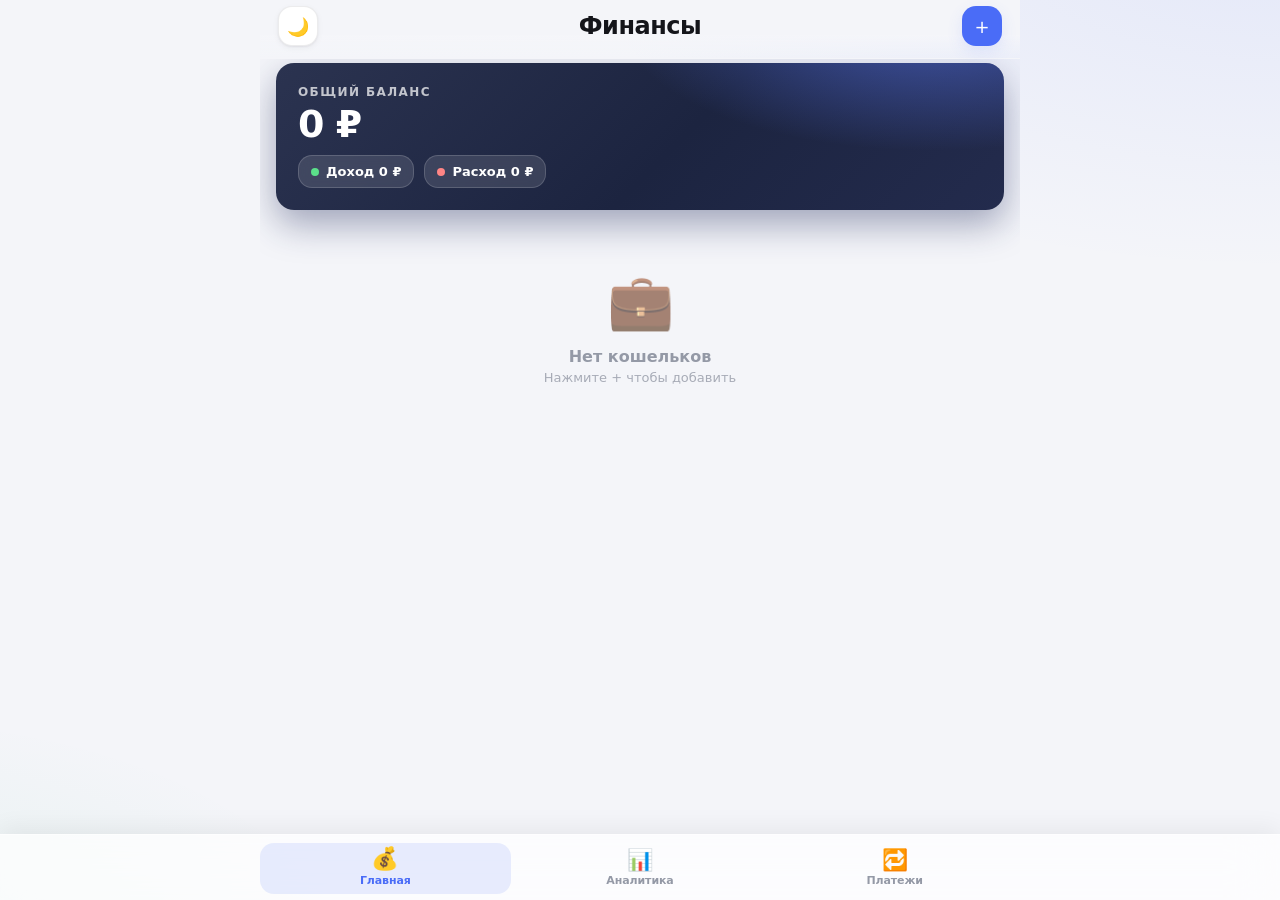
<file: index.html>
<!DOCTYPE html>
<html lang="ru">
<head>
    <meta charset="UTF-8">
    <meta name="viewport" content="width=device-width,initial-scale=1.0,maximum-scale=1.0,user-scalable=no,viewport-fit=cover">
    <meta name="apple-mobile-web-app-capable" content="yes">
    <meta name="mobile-web-app-capable" content="yes">
    <meta name="apple-mobile-web-app-status-bar-style" content="black-translucent">
    <meta name="theme-color" content="#f4f5f9">
    <meta name="apple-mobile-web-app-title" content="Финансы">
    <meta name="description" content="Финансы — учёт кошельков, операций, платежей и аналитика">
    <link rel="manifest" href="./manifest.json">
    <link rel="apple-touch-icon" href="./icon-512.png">
    <link rel="icon" type="image/png" href="./icon-512.png">
    <title>Финансы</title>
    <style>
        :root {
            --bg: #f4f5f9;
            --bg-grad: radial-gradient(1200px 600px at 100% -10%, rgba(74,108,247,0.10), transparent 60%), radial-gradient(900px 500px at -10% 110%, rgba(24,181,102,0.08), transparent 55%);
            --surface: #ffffff;
            --surface-2: #f1f2f7;
            --surface-3: #e9eaf1;
            --text: #14151a;
            --text-2: #565a67;
            --text-3: #9499a6;
            --accent: #4a6cf7;
            --accent-2: #3b5de7;
            --accent-soft: rgba(74,108,247,0.12);
            --success: #16a34a;
            --success-soft: rgba(22,163,74,0.13);
            --danger: #e23b3b;
            --danger-soft: rgba(226,59,59,0.13);
            --warning: #e08600;
            --warning-soft: rgba(224,134,0,0.14);
            --border: rgba(20,21,26,0.08);
            --border-strong: rgba(20,21,26,0.14);
            --shadow-sm: 0 1px 2px rgba(20,21,26,0.06), 0 2px 6px rgba(20,21,26,0.05);
            --shadow: 0 6px 24px rgba(20,21,26,0.08);
            --shadow-lg: 0 18px 48px rgba(20,21,26,0.16);
            --glass: rgba(255,255,255,0.72);
            --glass-strong: rgba(255,255,255,0.85);
            --glass-border: rgba(255,255,255,0.6);
            --modal-overlay: rgba(18,20,28,0.42);
            --skeleton: #e8e8ed;
            --invest-color: #6c5ce7;
            --cash-color: #16a34a;
            --card-color: #4a6cf7;
            --debt-pos-color: #16a34a;
            --debt-neg-color: #e23b3b;
            --transfer-color: #8b5cf6;
            --transfer-soft: rgba(139,92,246,0.14);
            --radius-xs: 10px;
            --radius-sm: 14px;
            --radius: 18px;
            --radius-lg: 22px;
            --radius-xl: 28px;
            --font: -apple-system, BlinkMacSystemFont, 'SF Pro Display', 'Segoe UI', 'Helvetica Neue', system-ui, sans-serif;
            --t: 0.28s cubic-bezier(0.4,0,0.2,1);
            --spring: 0.5s cubic-bezier(0.34,1.4,0.64,1);
            --safe-top: env(safe-area-inset-top, 12px);
            --safe-bottom: env(safe-area-inset-bottom, 16px);
            --nav-height: 66px;
            --header-height: 54px;
        }
        .dark {
            --bg: #0a0b10;
            --bg-grad: radial-gradient(1200px 600px at 100% -10%, rgba(74,108,247,0.16), transparent 60%), radial-gradient(900px 500px at -10% 110%, rgba(108,92,231,0.12), transparent 55%);
            --surface: #15161f;
            --surface-2: #1d1f2b;
            --surface-3: #262837;
            --text: #edeef4;
            --text-2: #a6abba;
            --text-3: #6b7080;
            --accent: #5e7dff;
            --accent-2: #4a6cf7;
            --accent-soft: rgba(94,125,255,0.18);
            --success: #2ecc71;
            --success-soft: rgba(46,204,113,0.16);
            --danger: #f06a6a;
            --danger-soft: rgba(240,106,106,0.16);
            --warning: #f5a623;
            --warning-soft: rgba(245,166,35,0.16);
            --border: rgba(255,255,255,0.08);
            --border-strong: rgba(255,255,255,0.16);
            --shadow-sm: 0 1px 2px rgba(0,0,0,0.4), 0 2px 8px rgba(0,0,0,0.3);
            --shadow: 0 8px 28px rgba(0,0,0,0.45);
            --shadow-lg: 0 22px 56px rgba(0,0,0,0.6);
            --glass: rgba(21,22,31,0.72);
            --glass-strong: rgba(21,22,31,0.9);
            --glass-border: rgba(255,255,255,0.08);
            --modal-overlay: rgba(0,0,0,0.62);
            --skeleton: #23252f;
            --cash-color: #2ecc71;
            --debt-pos-color: #2ecc71;
            --debt-neg-color: #f06a6a;
            --transfer-soft: rgba(139,92,246,0.22);
        }
        * { margin:0; padding:0; box-sizing:border-box; -webkit-tap-highlight-color:transparent; -webkit-user-select:none; user-select:none; -webkit-font-smoothing:antialiased; text-rendering:optimizeLegibility; }
        html, body { height:100%; height:100dvh; overflow:hidden; position:fixed; inset:0; width:100%; font-family:var(--font); background:var(--bg); color:var(--text); transition:background var(--t), color var(--t); }
        html { background:var(--bg); }
        body { display:flex; flex-direction:column; background-image:var(--bg-grad); background-attachment:fixed; }
        input, textarea, select { -webkit-user-select:text; user-select:text; font-family:var(--font); }
        input[type="date"], input[type="time"] {
            -webkit-appearance: none;
            appearance: none;
            -webkit-user-select: auto;
            user-select: auto;
            min-height: 48px;
            cursor: pointer;
        }
        input[type="date"]::-webkit-date-and-time-value,
        input[type="time"]::-webkit-date-and-time-value { text-align:left; }
        input[type="date"]::-webkit-calendar-picker-indicator,
        input[type="time"]::-webkit-calendar-picker-indicator {
            cursor: pointer;
            opacity: 0.7;
            padding: 4px;
        }
        button { font-family:var(--font); }

        .app { flex:1; display:flex; flex-direction:column; height:100%; overflow:hidden; position:relative; max-width:760px; width:100%; margin:0 auto; }
        .pages { flex:1; position:relative; overflow:hidden; }
        .page { position:absolute; inset:0; display:flex; flex-direction:column; opacity:0; pointer-events:none; transform:translateY(10px) scale(0.995); transition:opacity 0.34s ease, transform 0.34s cubic-bezier(0.4,0,0.2,1); will-change:transform,opacity; padding-bottom:calc(var(--nav-height) + var(--safe-bottom)); }
        .page.active { opacity:1; pointer-events:auto; transform:none; }

        /* ---------- Header ---------- */
        .page-header { position:sticky; top:0; z-index:10; padding:calc(var(--safe-top) + 6px) 18px 12px; background:linear-gradient(180deg, var(--bg) 60%, transparent); backdrop-filter:blur(18px); -webkit-backdrop-filter:blur(18px); display:flex; align-items:center; justify-content:space-between; gap:12px; flex-shrink:0; border-bottom:1px solid transparent; transition:border-color var(--t); }
        .page-header.scrolled { border-bottom:1px solid var(--border); }
        .page-title { font-size:24px; font-weight:800; letter-spacing:-0.5px; flex:1; }
        .page-title.center { text-align:center; }
        .header-btn { width:40px; height:40px; border-radius:14px; border:1px solid var(--border); background:var(--surface); color:var(--text); font-size:18px; cursor:pointer; display:flex; align-items:center; justify-content:center; box-shadow:var(--shadow-sm); transition:transform var(--t), background var(--t), box-shadow var(--t); flex-shrink:0; }
        .header-btn:active { transform:scale(0.88); }
        .header-btn.accent { background:var(--accent); color:#fff; border-color:transparent; box-shadow:0 6px 16px var(--accent-soft); }

        .page-content { flex:1; overflow-y:auto; overflow-x:hidden; padding:4px 16px 12px; -webkit-overflow-scrolling:touch; scroll-behavior:smooth; }
        .page-content::-webkit-scrollbar { width:0; }
        .stack { display:flex; flex-direction:column; gap:12px; }

        /* ---------- Cards (clean / soft) ---------- */
        .card { background:var(--surface); border-radius:var(--radius); padding:18px; box-shadow:var(--shadow-sm); border:1px solid var(--border); transition:transform var(--t), box-shadow var(--t), border-color var(--t); position:relative; }
        .card.tap { cursor:pointer; }
        .card.tap:active { transform:scale(0.985); box-shadow:var(--shadow); }

        /* Balance / summary card */
        .summary-card { color:#fff; border:none; padding:22px; overflow:hidden; background:linear-gradient(135deg, #2b3350 0%, #1c2440 55%, #232b4d 100%); box-shadow:0 14px 36px rgba(30,40,90,0.4); }
        .summary-card::before { content:''; position:absolute; inset:0; background:radial-gradient(520px 220px at 90% -30%, rgba(94,125,255,0.55), transparent 60%); pointer-events:none; }
        .summary-card .summary-label { font-size:12px; font-weight:600; letter-spacing:1.4px; text-transform:uppercase; opacity:0.72; position:relative; }
        .summary-card .summary-balance { font-size:38px; font-weight:800; letter-spacing:-1px; margin:6px 0 12px; position:relative; line-height:1; }
        .summary-pills { display:flex; gap:10px; position:relative; flex-wrap:wrap; }
        .summary-pill { background:rgba(255,255,255,0.12); border:1px solid rgba(255,255,255,0.16); border-radius:14px; padding:8px 12px; font-size:13px; font-weight:600; display:flex; align-items:center; gap:7px; backdrop-filter:blur(6px); cursor:pointer; transition:transform var(--t), background var(--t); -webkit-user-select:none; user-select:none; }
        .summary-pill:active { transform:scale(0.94); background:rgba(255,255,255,0.2); }
        .summary-pill .dot { width:8px; height:8px; border-radius:50%; }
        .summary-pill .dot.in { background:#5be08a; }
        .summary-pill .dot.out { background:#ff8585; }

        .section-label { font-size:13px; font-weight:700; color:var(--text-3); text-transform:uppercase; letter-spacing:0.8px; padding:6px 4px 2px; }

        /* Wallet card */
        .wallet-card { display:flex; align-items:center; gap:14px; padding:16px; cursor:pointer; }
        .wallet-delete-btn { position:absolute; top:50%; right:12px; transform:translateY(-50%); width:28px; height:28px; border-radius:50%; border:none; background:var(--surface-2); color:var(--text-3); font-size:17px; line-height:1; cursor:pointer; display:flex; align-items:center; justify-content:center; opacity:0; transition:all var(--t); }
        .wallet-card:hover .wallet-delete-btn, .wallet-card:active .wallet-delete-btn { opacity:1; }
        .wallet-delete-btn:active { background:var(--danger); color:#fff; transform:translateY(-50%) scale(0.88); }
        .wallet-icon { width:48px; height:48px; border-radius:15px; display:flex; align-items:center; justify-content:center; font-size:22px; flex-shrink:0; }
        .wallet-icon.invest { background:rgba(108,92,231,0.14); }
        .wallet-icon.cash { background:var(--success-soft); }
        .wallet-icon.card-type { background:var(--accent-soft); }
        .wallet-icon.debt { background:var(--success-soft); }
        .wallet-icon.debt.negative { background:var(--danger-soft); }
        .wallet-icon.transfer-type { background:var(--transfer-soft); }
        .wallet-info { flex:1; min-width:0; }
        .wallet-name { font-weight:700; font-size:16px; letter-spacing:-0.2px; white-space:nowrap; overflow:hidden; text-overflow:ellipsis; }
        .wallet-meta { font-size:12.5px; color:var(--text-2); margin-top:2px; }
        .wallet-balance { font-weight:800; font-size:18px; letter-spacing:-0.4px; text-align:right; white-space:nowrap; }

        /* ---------- Tab bar ---------- */
        .tab-bar { position:fixed; bottom:0; left:0; right:0; z-index:100; display:flex; justify-content:center; gap:6px; background:var(--glass); backdrop-filter:blur(24px); -webkit-backdrop-filter:blur(24px); border-top:1px solid var(--glass-border); padding:8px 14px calc(var(--safe-bottom) + 6px); box-shadow:0 -6px 24px rgba(0,0,0,0.06); }
        .dark .tab-bar { box-shadow:0 -6px 24px rgba(0,0,0,0.4); }
        .tab-bar-inner { display:flex; width:100%; max-width:760px; gap:4px; }
        .tab-item { flex:1; display:flex; flex-direction:column; align-items:center; justify-content:center; padding:7px 4px; border-radius:14px; cursor:pointer; transition:color var(--t), background var(--t); gap:3px; border:none; background:transparent; color:var(--text-3); font-size:11px; font-weight:600; position:relative; letter-spacing:-0.1px; }
        .tab-item.active { color:var(--accent); background:var(--accent-soft); }
        .tab-icon { font-size:21px; transition:transform var(--spring); line-height:1; }
        .tab-item:active .tab-icon { transform:scale(0.82); }
        .tab-item.active .tab-icon { transform:translateY(-1px) scale(1.06); }

        /* ---------- Segmented toggle ---------- */
        .segmented { display:flex; background:var(--surface-2); border-radius:14px; padding:4px; gap:4px; }
        .segmented button { flex:1; padding:10px; border:none; border-radius:11px; font-size:14px; font-weight:600; cursor:pointer; transition:all var(--t); background:transparent; color:var(--text-2); }
        .segmented button.on { background:var(--surface); color:var(--text); box-shadow:var(--shadow-sm); }
        .segmented button.on-income { background:var(--success); color:#fff; }
        .segmented button.on-expense { background:var(--danger); color:#fff; }
        .segmented button.on-transfer { background:var(--transfer-color); color:#fff; }

        /* chips */
        .chip-row { display:flex; flex-wrap:wrap; gap:8px; }
        .chip { padding:8px 13px; border-radius:13px; font-size:13px; font-weight:600; cursor:pointer; transition:all var(--t); border:1px solid var(--border); background:var(--surface-2); color:var(--text-2); display:flex; align-items:center; gap:6px; white-space:nowrap; }
        .chip.selected { background:var(--accent); color:#fff; border-color:transparent; box-shadow:0 4px 12px var(--accent-soft); }
        .chip .del-cat { width:17px; height:17px; border-radius:50%; border:none; background:rgba(0,0,0,0.18); color:inherit; font-size:11px; cursor:pointer; display:flex; align-items:center; justify-content:center; line-height:1; padding:0; }
        .chip.add { border-style:dashed; color:var(--text-3); background:transparent; }

        /* ---------- Modal ---------- */
        .modal-overlay { position:fixed; inset:0; background:var(--modal-overlay); z-index:200; display:flex; align-items:flex-end; justify-content:center; opacity:0; pointer-events:none; transition:opacity 0.3s ease; -webkit-backdrop-filter:blur(6px); backdrop-filter:blur(6px); }
        .modal-overlay.open { opacity:1; pointer-events:auto; }
        .modal-sheet { background:var(--surface); width:100%; max-width:540px; max-height:88vh; border-radius:var(--radius-xl) var(--radius-xl) 0 0; padding:8px 18px calc(var(--safe-bottom) + 20px); overflow-y:auto; transform:translateY(100%); transition:transform 0.42s cubic-bezier(0.32,0.72,0,1); box-shadow:var(--shadow-lg); display:flex; flex-direction:column; gap:13px; border:1px solid var(--border); border-bottom:none; }
        @media(min-width:600px){ .modal-overlay{ align-items:center; } .modal-sheet{ border-radius:var(--radius-xl); transform:translateY(20px) scale(0.96); } .modal-overlay.open .modal-sheet{ transform:none; } }
        .modal-overlay.open .modal-sheet { transform:translateY(0); }
        .modal-sheet::-webkit-scrollbar { width:0; }
        .modal-handle { width:40px; height:4px; background:var(--border-strong); border-radius:2px; margin:6px auto 8px; flex-shrink:0; }
        .modal-title { font-size:21px; font-weight:800; letter-spacing:-0.4px; }
        .modal-input { width:100%; padding:14px 16px; border-radius:14px; border:1.5px solid var(--border); background:var(--surface-2); font-size:16px; color:var(--text); transition:all var(--t); outline:none; }
        .modal-input:focus { border-color:var(--accent); background:var(--surface); box-shadow:0 0 0 4px var(--accent-soft); }
        .field-label { font-size:13px; font-weight:600; color:var(--text-2); padding:2px 2px 0; }
        .modal-btn { width:100%; padding:15px; border-radius:14px; border:none; font-size:16px; font-weight:700; cursor:pointer; transition:all var(--t); letter-spacing:-0.2px; }
        .modal-btn.primary { background:var(--accent); color:#fff; }
        .modal-btn.primary:active { background:var(--accent-2); transform:scale(0.97); }
        .modal-btn.danger { background:transparent; color:var(--danger); border:1.5px solid var(--danger); }
        .modal-btn.danger:active { background:var(--danger-soft); transform:scale(0.97); }
        .modal-btn.secondary { background:var(--surface-2); color:var(--text); }
        .modal-btn.secondary:active { transform:scale(0.97); opacity:0.85; }
        .btn-row { display:flex; gap:10px; }
        .field-row { display:flex; gap:10px; }
        .field-row > * { flex:1; min-width:0; }

        /* ---------- History items ---------- */
        .history-group-title { font-size:12px; font-weight:700; color:var(--text-3); text-transform:uppercase; letter-spacing:0.7px; padding:10px 4px 6px; }
        .history-item { display:flex; align-items:center; gap:12px; padding:12px 14px; border-radius:14px; background:var(--surface-2); margin-bottom:7px; cursor:pointer; transition:all var(--t); border:1px solid transparent; }
        .history-item:active { transform:scale(0.985); border-color:var(--border); }
        .history-icon { width:38px; height:38px; border-radius:11px; display:flex; align-items:center; justify-content:center; font-size:16px; flex-shrink:0; font-weight:700; }
        .history-icon.income { background:var(--success-soft); color:var(--success); }
        .history-icon.expense { background:var(--danger-soft); color:var(--danger); }
        .history-icon.transfer { background:var(--transfer-soft); color:var(--transfer-color); }
        .history-details { flex:1; min-width:0; }
        .history-comment { font-weight:600; font-size:14.5px; letter-spacing:-0.2px; white-space:nowrap; overflow:hidden; text-overflow:ellipsis; }
        .history-meta { font-size:11.5px; color:var(--text-3); margin-top:1px; }
        .history-amount { font-weight:800; font-size:15.5px; letter-spacing:-0.3px; white-space:nowrap; }
        .history-amount.income-amount { color:var(--success); }
        .history-amount.expense-amount { color:var(--danger); }
        .history-amount.transfer-amount { color:var(--transfer-color); }

        /* ---------- Payments ---------- */
        .payment-item { display:flex; align-items:center; gap:12px; padding:15px; border-radius:16px; background:var(--surface); border:1px solid var(--border); margin-bottom:9px; cursor:pointer; transition:all var(--t); box-shadow:var(--shadow-sm); }
        .payment-item:active { transform:scale(0.985); }
        .payment-status { font-size:11px; font-weight:700; padding:5px 10px; border-radius:10px; white-space:nowrap; }
        .payment-status.today { background:var(--success-soft); color:var(--success); }
        .payment-status.tomorrow { background:var(--warning-soft); color:var(--warning); }
        .payment-status.upcoming { background:var(--accent-soft); color:var(--accent); }
        .payment-status.overdue { background:var(--danger-soft); color:var(--danger); }

        /* ---------- Empty ---------- */
        .empty-state { text-align:center; padding:48px 20px; color:var(--text-3); }
        .empty-state .empty-icon { font-size:54px; margin-bottom:14px; opacity:0.65; }
        .empty-state p { font-size:16px; font-weight:600; }
        .empty-state .sub { font-size:13px; font-weight:500; margin-top:4px; opacity:0.8; }

        /* ---------- Confirm ---------- */
        .confirm-overlay { position:fixed; inset:0; background:rgba(0,0,0,0.55); z-index:300; display:flex; align-items:center; justify-content:center; opacity:0; pointer-events:none; transition:opacity 0.25s ease; -webkit-backdrop-filter:blur(4px); backdrop-filter:blur(4px); padding:24px; }
        .confirm-overlay.open { opacity:1; pointer-events:auto; }
        .confirm-dialog { background:var(--surface); border-radius:var(--radius-lg); padding:24px 22px; text-align:center; width:100%; max-width:340px; box-shadow:var(--shadow-lg); display:flex; flex-direction:column; gap:16px; transform:scale(0.92); transition:transform 0.3s var(--spring); }
        .confirm-overlay.open .confirm-dialog { transform:scale(1); }
        .confirm-dialog p { font-size:16.5px; font-weight:600; line-height:1.4; }
        .confirm-btns { display:flex; gap:10px; }
        .confirm-btns button { flex:1; padding:13px; border-radius:13px; border:none; font-size:15px; font-weight:700; cursor:pointer; transition:all var(--t); }
        .confirm-btns .btn-cancel { background:var(--surface-2); color:var(--text); }
        .confirm-btns .btn-delete { background:var(--danger); color:#fff; }
        .confirm-btns button:active { transform:scale(0.94); }

        /* ---------- Analytics ---------- */
        .filter-bar { display:flex; gap:8px; margin-bottom:12px; }
        .filter-btn { flex:1; padding:11px; border-radius:13px; border:1px solid var(--border); background:var(--surface); font-size:13.5px; font-weight:700; cursor:pointer; transition:all var(--t); color:var(--text-2); display:flex; align-items:center; justify-content:center; gap:6px; box-shadow:var(--shadow-sm); }
        .filter-btn:active { transform:scale(0.96); }
        .filter-btn .fb-val { color:var(--accent); }
        .filter-btn .badge-count { background:var(--accent); color:#fff; border-radius:9px; font-size:11px; padding:1px 7px; }
        .period-scroll { display:flex; gap:7px; overflow-x:auto; padding:2px 2px 8px; margin:0 -4px 4px; scrollbar-width:none; }
        .period-scroll::-webkit-scrollbar { display:none; }
        .period-btn { flex:0 0 auto; padding:9px 16px; border-radius:20px; border:1px solid var(--border); background:var(--surface); font-size:13.5px; font-weight:600; cursor:pointer; transition:all var(--t); color:var(--text-2); }
        .period-btn.on { background:var(--accent); color:#fff; border-color:transparent; box-shadow:0 4px 12px var(--accent-soft); }
        .custom-dates { display:flex; gap:8px; margin-bottom:12px; align-items:center; }
        .custom-dates input { flex:1; padding:11px; font-size:14px; }

        .donut-wrap { display:flex; flex-direction:column; align-items:center; gap:6px; padding:6px 0 4px; }
        .donut-canvas { width:240px; height:240px; max-width:78vw; max-height:78vw; }
        .donut-center { position:absolute; inset:0; display:flex; flex-direction:column; align-items:center; justify-content:center; pointer-events:none; }
        .donut-center .dc-sum { font-size:24px; font-weight:800; letter-spacing:-0.6px; }
        .donut-center .dc-label { font-size:11.5px; font-weight:600; color:var(--text-3); text-transform:uppercase; letter-spacing:0.8px; margin-top:2px; }
        .donut-holder { position:relative; display:flex; align-items:center; justify-content:center; touch-action:pan-y; }
        .donut-swipe-hint { font-size:11px; color:var(--text-3); text-align:center; margin-top:4px; user-select:none; }
        .donut-period-title {
            display:flex; align-items:center; justify-content:center; gap:8px;
            font-size:13.5px; font-weight:700; color:var(--accent);
            text-align:center; margin:6px 0 6px; letter-spacing:-0.1px;
            padding:7px 12px; background:var(--accent-soft); border-radius:11px;
        }
        .period-reset-btn {
            width:22px; height:22px; border-radius:50%; border:none;
            background:var(--surface); color:var(--text-2);
            font-size:14px; line-height:1; cursor:pointer;
            display:flex; align-items:center; justify-content:center; padding:0;
            flex-shrink:0;
        }
        .period-reset-btn:active { background:var(--accent); color:#fff; transform:scale(0.9); }

        .stat-grid { display:grid; grid-template-columns:repeat(2,1fr); gap:10px; }
        @media(min-width:480px){ .stat-grid{ grid-template-columns:repeat(4,1fr); } }
        .stat-card { background:var(--surface); border:1px solid var(--border); border-radius:16px; padding:14px; box-shadow:var(--shadow-sm); }
        .stat-card .st-label { font-size:11.5px; font-weight:600; color:var(--text-3); text-transform:uppercase; letter-spacing:0.5px; }
        .stat-card .st-value { font-size:18px; font-weight:800; letter-spacing:-0.4px; margin-top:5px; white-space:nowrap; }

        .compare-card { display:flex; align-items:center; justify-content:space-between; gap:12px; }
        .compare-card .cc-left { min-width:0; }
        .compare-card .cc-title { font-size:13px; font-weight:600; color:var(--text-2); }
        .compare-card .cc-sum { font-size:20px; font-weight:800; letter-spacing:-0.4px; margin-top:3px; }
        .compare-card .cc-prev { font-size:12px; color:var(--text-3); margin-top:2px; }
        .delta-badge { display:flex; align-items:center; gap:5px; font-size:15px; font-weight:800; padding:9px 13px; border-radius:13px; white-space:nowrap; }
        .delta-badge.up { background:var(--danger-soft); color:var(--danger); }
        .delta-badge.down { background:var(--success-soft); color:var(--success); }
        .delta-badge.flat { background:var(--surface-2); color:var(--text-2); }

        .trend-wrap { padding:4px 0; position:relative; }
        .trend-canvas { width:100%; height:200px; display:block; }

        .top-cat-row { display:flex; flex-direction:column; gap:5px; padding:10px 4px; cursor:pointer; border-radius:12px; transition:background var(--t); }
        .top-cat-row:active { background:var(--surface-2); }
        .tcr-head { display:flex; align-items:center; gap:10px; }
        .tcr-dot { width:11px; height:11px; border-radius:50%; flex-shrink:0; }
        .tcr-name { flex:1; font-weight:600; font-size:14.5px; white-space:nowrap; overflow:hidden; text-overflow:ellipsis; }
        .tcr-pct { font-size:12.5px; font-weight:600; color:var(--text-3); }
        .tcr-sum { font-weight:800; font-size:14.5px; letter-spacing:-0.3px; }
        .tcr-bar { height:8px; border-radius:5px; background:var(--surface-2); overflow:hidden; }
        .tcr-bar > span { display:block; height:100%; border-radius:5px; transition:width 0.6s cubic-bezier(0.4,0,0.2,1); }

        .export-row { display:flex; gap:10px; }
        .export-row button { flex:1; }

        /* ---------- Misc / animation ---------- */
        @keyframes fadeInUp { from{opacity:0;transform:translateY(14px);} to{opacity:1;transform:none;} }
        .animate-in { animation:fadeInUp 0.4s cubic-bezier(0.4,0,0.2,1) both; }
        .ripple { position:relative; overflow:hidden; }
        .ripple::after { content:''; position:absolute; inset:0; background:radial-gradient(circle, currentColor 10%, transparent 10%); background-position:center; background-repeat:no-repeat; opacity:0; transition:opacity 0.4s, transform 0.4s; border-radius:inherit; }
        .ripple:active::after { opacity:0.18; transform:scale(8); transition:opacity 0.15s, transform 0.4s; }
        .spacer-sm { height:4px; }
    </style>
</head>
<body>
    <div class="app" id="app">
        <div class="pages" id="pages">
            <div class="page active" id="page-home" data-page="home">
                <div class="page-header" id="header-home">
                    <button class="header-btn ripple" id="btn-theme-home" aria-label="Сменить тему">🌙</button>
                    <span class="page-title center">Финансы</span>
                    <button class="header-btn accent ripple" id="btn-add-wallet" aria-label="Добавить кошелёк">+</button>
                </div>
                <div class="page-content" id="content-home"></div>
            </div>
            <div class="page" id="page-analytics" data-page="analytics">
                <div class="page-header" id="header-analytics">
                    <button class="header-btn ripple" id="btn-theme-analytics" aria-label="Сменить тему">🌙</button>
                    <span class="page-title center">Аналитика</span>
                    <button class="header-btn ripple" id="btn-export-analytics" aria-label="Экспорт">⤓</button>
                </div>
                <div class="page-content" id="content-analytics"></div>
            </div>
            <div class="page" id="page-payments" data-page="payments">
                <div class="page-header" id="header-payments">
                    <button class="header-btn ripple" id="btn-theme-payments" aria-label="Сменить тему">🌙</button>
                    <span class="page-title center">Платежи</span>
                    <div style="display:flex; gap:8px;">
                        <button class="header-btn ripple" id="btn-notify-settings" aria-label="Настройки уведомлений">⚙️</button>
                        <button class="header-btn accent ripple" id="btn-add-payment" aria-label="Добавить платёж">+</button>
                    </div>
                </div>
                <div class="page-content" id="content-payments"></div>
            </div>
        </div>
        <nav class="tab-bar" id="tab-bar">
            <div class="tab-bar-inner">
                <button class="tab-item active" data-tab="home"><span class="tab-icon">💰</span> Главная</button>
                <button class="tab-item" data-tab="analytics"><span class="tab-icon">📊</span> Аналитика</button>
                <button class="tab-item" data-tab="payments"><span class="tab-icon">🔁</span> Платежи</button>
            </div>
        </nav>
    </div>
    <div class="modal-overlay" id="modal-overlay"><div class="modal-sheet" id="modal-sheet"></div></div>
    <div class="confirm-overlay" id="confirm-overlay">
        <div class="confirm-dialog">
            <p id="confirm-text">Удалить операцию?</p>
            <div class="confirm-btns">
                <button class="btn-cancel" id="confirm-cancel">Отмена</button>
                <button class="btn-delete" id="confirm-delete">Удалить</button>
            </div>
        </div>
    </div>
    <script>
    (function() {
        'use strict';
        const STORAGE_KEYS = {
            wallets: 'finance_wallets',
            operations: 'finance_operations',
            categories: 'finance_categories',
            payments: 'finance_payments',
            theme: 'finance_theme',
            notifySettings: 'finance_notify_settings',
            notifySent: 'finance_notify_sent'
        };
        const DEFAULT_CATEGORIES = {
            income: ['Зарплата','Фриланс','Подарки','Другое'],
            expense: ['Продукты','Транспорт','Кафе','Развлечения','Здоровье','Одежда','Дом','Другое'],
        };
        const CATEGORY_COLORS = ['#4a6cf7','#16a34a','#f59e0b','#e23b3b','#06b6d4','#8b5cf6','#ec4899','#3b82f6','#f97316','#10b981','#ef4444','#0ea5e9','#a855f7','#14b8a6','#eab308','#f43f5e'];
        const WALLET_TYPES = {
            invest: { icon:'📈', label:'Инвестиции', color:'invest' },
            cash:   { icon:'💵', label:'Наличные',  color:'cash' },
            card:   { icon:'💳', label:'Карта',      color:'card-type' },
            debt:   { icon:'🤝', label:'Долг',       color:'debt' },
        };
        const TYPE_ORDER = { cash:0, card:1, debt:2, invest:3 };
        const PERIODS = [
            { id:'today',   label:'Сегодня' },
            { id:'week',    label:'Неделя' },
            { id:'month',   label:'Месяц' },
            { id:'days30',  label:'30 дней' },
            { id:'custom',  label:'Свой период' },
        ];

        /* ---------- Helpers ---------- */
        const $ = (s,c=document)=>c.querySelector(s);
        const $$ = (s,c=document)=>Array.from(c.querySelectorAll(s));
        function fmt(n){ if(n===null||n===undefined||isNaN(n)) return '0 ₽'; const neg=n<0; const abs=Math.abs(Math.round(n)); const intPart=String(abs).replace(/\B(?=(\d{3})+(?!\d))/g,' '); return (neg?'−':'')+intPart+' ₽'; }
        function fmtShort(n){ const a=Math.abs(n); if(a>=1e6) return (n/1e6).toFixed(a>=1e7?0:1).replace('.0','')+'M'; if(a>=1e3) return (n/1e3).toFixed(a>=1e4?0:1).replace('.0','')+'K'; return String(Math.round(n)); }
        function fmtAxis(n){ const a=Math.abs(n); if(a>=1e6) return (n/1e6).toFixed(a>=1e7?0:1).replace('.0','')+'M'; if(a>=1e3) return (n/1e3).toFixed(a>=1e4?0:1).replace('.0','')+'K'; return String(Math.round(n)); }
        function uid(){ return Date.now().toString(36)+Math.random().toString(36).slice(2,8); }
        function todayStr(){ const d=new Date(); return d.getFullYear()+'-'+String(d.getMonth()+1).padStart(2,'0')+'-'+String(d.getDate()).padStart(2,'0'); }
        function nowTimeStr(){ const d=new Date(); return String(d.getHours()).padStart(2,'0')+':'+String(d.getMinutes()).padStart(2,'0'); }
        function formatDate(iso){ const d=new Date(iso); const now=new Date(); const today=new Date(now.getFullYear(),now.getMonth(),now.getDate()); const target=new Date(d.getFullYear(),d.getMonth(),d.getDate()); const diff=(today-target)/864e5; if(diff===0) return 'Сегодня'; if(diff===1) return 'Вчера'; return d.toLocaleDateString('ru-RU',{day:'numeric',month:'long',year:'numeric'}); }
        function formatDateShort(iso){ const d=new Date(iso); return d.toLocaleDateString('ru-RU',{day:'numeric',month:'short'}); }
        function formatTime(iso){ return new Date(iso).toLocaleTimeString('ru-RU',{hour:'2-digit',minute:'2-digit'}); }
        function escHtml(s){ const d=document.createElement('div'); d.textContent=s==null?'':String(s); return d.innerHTML; }
        function cssVar(name){ return getComputedStyle(document.documentElement).getPropertyValue(name).trim(); }
        function load(key,fallback){ try{ const raw=localStorage.getItem(key); return raw?JSON.parse(raw):fallback; }catch{ return fallback; } }
        function save(key,data){ try{ localStorage.setItem(key,JSON.stringify(data)); }catch{} }
        function combineDateTime(dateStr, timeStr){
            if(!dateStr) return new Date().toISOString();
            const t = timeStr || '00:00';
            const d = new Date(dateStr + 'T' + t + ':00');
            return d.toISOString();
        }
        function toLocalDateInput(iso){ const d=new Date(iso); return d.getFullYear()+'-'+String(d.getMonth()+1).padStart(2,'0')+'-'+String(d.getDate()).padStart(2,'0'); }
        function toLocalTimeInput(iso){ const d=new Date(iso); return String(d.getHours()).padStart(2,'0')+':'+String(d.getMinutes()).padStart(2,'0'); }
        function fmtDayMonth(d){ return String(d.getDate()).padStart(2,'0')+'.'+String(d.getMonth()+1).padStart(2,'0'); }

        let state = {
            wallets: load(STORAGE_KEYS.wallets, []),
            operations: load(STORAGE_KEYS.operations, []),
            categories: load(STORAGE_KEYS.categories, JSON.parse(JSON.stringify(DEFAULT_CATEGORIES))),
            payments: load(STORAGE_KEYS.payments, []),
            theme: load(STORAGE_KEYS.theme, 'light'),
            currentPage: 'home',
            analytics: {
                type: 'expense',
                period: 'month',
                offset: 0,
                customStart: null,
                customEnd: null,
                walletId: 'all',
                categories: [],
            },
            notifySettings: load(STORAGE_KEYS.notifySettings, { enabled: true, daysBefore: 0, topic: 'finance_app' }),
        };
        function persistAll(){ save(STORAGE_KEYS.wallets,state.wallets); save(STORAGE_KEYS.operations,state.operations); save(STORAGE_KEYS.categories,state.categories); save(STORAGE_KEYS.payments,state.payments); save(STORAGE_KEYS.theme,state.theme); save(STORAGE_KEYS.notifySettings,state.notifySettings); }

        function getWalletOps(id){ return state.operations.filter(o=>o.walletId===id || (o.type==='transfer' && o.toWalletId===id)).sort((a,b)=>new Date(b.date)-new Date(a.date)); }
        function getWalletBalance(id){
            return state.operations.filter(o=>o.walletId===id || (o.type==='transfer' && o.toWalletId===id)).reduce((s,o)=>{
                if(o.type==='transfer'){
                    if(o.walletId===id) return s-o.amount;
                    if(o.toWalletId===id) return s+o.amount;
                    return s;
                }
                return s+(o.type==='income'?o.amount:-o.amount);
            },0);
        }
        function getTotalBalance(){ return state.wallets.reduce((s,w)=>s+getWalletBalance(w.id),0); }
        function getMonthlySum(type){
            const now=new Date(); const monthStart=new Date(now.getFullYear(),now.getMonth(),1).toISOString();
            return state.operations.filter(o=>o.type===type && !o.exclAnalytics && o.date>=monthStart).reduce((s,o)=>s+o.amount,0);
        }
        function walletName(id){ const w=state.wallets.find(w=>w.id===id); return w?w.name:'—'; }

        /* ---------- Sound fx ---------- */
        let audioCtx=null;
        function getAudioCtx(){ if(!audioCtx)audioCtx=new(window.AudioContext||window.webkitAudioContext)(); if(audioCtx.state==='suspended')audioCtx.resume(); return audioCtx; }
        function playTone(freq,dur,vol=0.03,type='sine'){ try{ const ctx=getAudioCtx(); const osc=ctx.createOscillator(); const g=ctx.createGain(); osc.type=type; osc.frequency.value=freq; g.gain.setValueAtTime(vol,ctx.currentTime); g.gain.exponentialRampToValueAtTime(0.001,ctx.currentTime+dur); osc.connect(g); g.connect(ctx.destination); osc.start(); osc.stop(ctx.currentTime+dur); }catch{} }
        const sfxAdd=()=>{ playTone(880,0.12,0.04); setTimeout(()=>playTone(1100,0.1,0.03),80); };
        const sfxDelete=()=>{ playTone(200,0.2,0.04,'triangle'); playTone(150,0.25,0.03,'triangle'); };
        const sfxSwitch=()=>{ playTone(600,0.08,0.02); playTone(800,0.06,0.02); };
        const sfxOpen=()=>{ playTone(500,0.1,0.03); playTone(700,0.08,0.02); };

        /* ---------- Theme ---------- */
        function applyTheme(){
            document.documentElement.classList.toggle('dark', state.theme==='dark');
            $$('[id^="btn-theme"]').forEach(b=>b.textContent=state.theme==='dark'?'☀️':'🌙');
            const meta=$('meta[name="theme-color"]'); if(meta)meta.content=state.theme==='dark'?'#0a0b10':'#f4f5f9';
        }
        function toggleTheme(){ state.theme=state.theme==='dark'?'light':'dark'; save(STORAGE_KEYS.theme,state.theme); applyTheme(); sfxSwitch(); renderCurrentPage(); }
        applyTheme();

        /* ---------- Navigation ---------- */
        function switchPage(name){
            if(state.currentPage===name) return;
            state.currentPage=name;
            $$('.page').forEach(p=>p.classList.remove('active'));
            $('#page-'+name)?.classList.add('active');
            $$('.tab-item').forEach(t=>t.classList.toggle('active',t.dataset.tab===name));
            renderCurrentPage();
            sfxSwitch();
        }
        function renderCurrentPage(){
            if(state.currentPage==='home') renderHomePage();
            else if(state.currentPage==='analytics') renderAnalyticsPage();
            else if(state.currentPage==='payments') renderPaymentsPage();
        }
        // После изменения операций/кошельков — обновляем текущую страницу.
        function refreshAfterOpChange(){
            renderCurrentPage();
        }

        /* ---------- NOTIFICATIONS via ntfy ---------- */
        async function sendNtfyNotification(title, message, priority='default') {
            const { enabled, topic } = state.notifySettings;
            if (!enabled || !topic) return false;
            try {
                const url = `https://ntfy.sh/${topic}`;
                const resp = await fetch(url, {
                    method: 'POST',
                    body: message,
                    headers: {
                        'Title': title,
                        'Priority': priority,
                        'Tags': 'moneybag,calendar'
                    }
                });
                if (resp.ok) console.log(`[ntfy] Уведомление отправлено: ${title}`);
                else console.warn('[ntfy] Ошибка отправки', resp.status);
                return resp.ok;
            } catch(e) { console.error(e); return false; }
        }

        async function testNotification() {
            const success = await sendNtfyNotification('🔔 Тест уведомлений', 'Это проверка: уведомления работают!', 'high');
            if (success) alert('✅ Тестовое уведомление отправлено! Проверьте телефон.');
            else alert('❌ Не удалось отправить уведомление. Проверьте настройки topic и интернет.');
        }

        function checkAndSendPaymentNotifications() {
            const { enabled, daysBefore, topic } = state.notifySettings;
            if (!enabled || !topic) return;
            const sentMap = load(STORAGE_KEYS.notifySent, {});
            const today = todayStr();
            let anySent = false;
            state.payments.forEach(payment => {
                const paymentDate = payment.date;
                const notifyDate = new Date(paymentDate + 'T00:00:00');
                notifyDate.setDate(notifyDate.getDate() - daysBefore);
                const notifyDateStr = notifyDate.getFullYear()+'-'+String(notifyDate.getMonth()+1).padStart(2,'0')+'-'+String(notifyDate.getDate()).padStart(2,'0');
                if (notifyDateStr === today) {
                    const key = `${payment.id}_${daysBefore}`;
                    if (!sentMap[key]) {
                        const title = `💰 Напоминание о платеже`;
                        let msg = '';
                        const timeSuffix = payment.time ? ` в ${payment.time}` : '';
                        if (daysBefore === 0) msg = `Сегодня${timeSuffix} платеж: ${payment.name} на сумму ${fmt(payment.amount)}`;
                        else if (daysBefore === 1) msg = `Завтра${timeSuffix} платеж: ${payment.name} на сумму ${fmt(payment.amount)}`;
                        else msg = `Через ${daysBefore} дня(ей)${timeSuffix} платеж: ${payment.name} на сумму ${fmt(payment.amount)}`;
                        sendNtfyNotification(title, msg, 'high');
                        sentMap[key] = today;
                        anySent = true;
                    }
                }
            });
            if (anySent) save(STORAGE_KEYS.notifySent, sentMap);
        }

        function scheduleNotificationCheck() {
            checkAndSendPaymentNotifications();
        }

        function openNotifySettingsModal() {
            const settings = state.notifySettings;
            let html = `<div class="modal-handle"></div>
            <div class="modal-title">🔔 Уведомления о платежах</div>
            <div class="field-label">Получать напоминания</div>
            <div class="segmented" style="margin-bottom:10px;">
                <button id="notif-on" class="${settings.enabled ? 'on' : ''}">Вкл</button>
                <button id="notif-off" class="${!settings.enabled ? 'on' : ''}">Выкл</button>
            </div>
            <div class="field-label">Когда напоминать</div>
            <div class="segmented">
                <button id="days-0" class="${settings.daysBefore===0?'on':''}">В день платежа</button>
                <button id="days-1" class="${settings.daysBefore===1?'on':''}">За 1 день</button>
                <button id="days-3" class="${settings.daysBefore===3?'on':''}">За 3 дня</button>
            </div>
            <div class="field-label">Ваш канал (topic) на ntfy.sh</div>
            <input class="modal-input" id="topic-input" placeholder="например: finance_app" value="${escHtml(settings.topic)}">
            <div class="field-label" style="font-size:12px; color:var(--text-3);">Установите приложение ntfy и подпишитесь на этот topic.</div>
            <button class="modal-btn primary" id="test-notif-btn">🔔 Тест уведомления</button>
            <button class="modal-btn primary" id="save-notif-settings">Сохранить</button>
            <button class="modal-btn secondary" id="close-notif-settings">Отмена</button>`;
            openModal(html);
            $('#notif-on').addEventListener('click',()=>{ settings.enabled=true; refreshNotifyModalButtons(); });
            $('#notif-off').addEventListener('click',()=>{ settings.enabled=false; refreshNotifyModalButtons(); });
            $('#days-0').addEventListener('click',()=>{ settings.daysBefore=0; refreshNotifyModalButtons(); });
            $('#days-1').addEventListener('click',()=>{ settings.daysBefore=1; refreshNotifyModalButtons(); });
            $('#days-3').addEventListener('click',()=>{ settings.daysBefore=3; refreshNotifyModalButtons(); });
            $('#test-notif-btn').addEventListener('click',()=>{ testNotification(); });
            $('#save-notif-settings').addEventListener('click',()=>{
                settings.topic = $('#topic-input').value.trim() || 'finance_app';
                save(STORAGE_KEYS.notifySettings, settings);
                closeModal();
                scheduleNotificationCheck();
                renderPaymentsPage();
            });
            $('#close-notif-settings').addEventListener('click',closeModal);
            function refreshNotifyModalButtons() {
                const onBtn = $('#notif-on'), offBtn = $('#notif-off');
                onBtn.classList.toggle('on', settings.enabled);
                offBtn.classList.toggle('on', !settings.enabled);
                const d0=$('#days-0'), d1=$('#days-1'), d3=$('#days-3');
                d0.classList.toggle('on', settings.daysBefore===0);
                d1.classList.toggle('on', settings.daysBefore===1);
                d3.classList.toggle('on', settings.daysBefore===3);
            }
        }

        /* ---------- Components ---------- */
        function WalletCard(w,i){
            const bal=getWalletBalance(w.id);
            const wt=WALLET_TYPES[w.walletType]||WALLET_TYPES.cash;
            let iconClass=wt.color, iconEmoji=wt.icon;
            if(w.walletType==='debt'){ iconClass=bal>=0?'debt':'debt negative'; iconEmoji=bal>=0?'📥':'📤'; }
            let meta='';
            if(w.walletType==='invest'&&w.monthlyIncome!=null) meta=`<div class="wallet-meta">Доход/мес: ${fmt(w.monthlyIncome)}</div>`;
            else meta=`<div class="wallet-meta">${wt.label}</div>`;
            return `<div class="card wallet-card animate-in" data-wallet-id="${w.id}" style="animation-delay:${i*0.04}s">
                <div class="wallet-icon ${iconClass}">${iconEmoji}</div>
                <div class="wallet-info"><div class="wallet-name">${escHtml(w.name)}</div>${meta}</div>
                <div class="wallet-balance">${fmt(bal)}</div>
                <button class="wallet-delete-btn" data-delwallet="${w.id}">×</button>
            </div>`;
        }
        function OperationItem(o,showWallet){
            const isIncome=o.type==='income';
            const isTransfer=o.type==='transfer';
            let iconHtml, amountHtml, meta;
            if(isTransfer){
                iconHtml=`<div class="history-icon transfer">⇄</div>`;
                meta=`${formatTime(o.date)} · ${escHtml(walletName(o.walletId))} → ${escHtml(walletName(o.toWalletId))}`;
                amountHtml=`<div class="history-amount transfer-amount">${fmt(o.amount)}</div>`;
            } else {
                iconHtml=`<div class="history-icon ${isIncome?'income':'expense'}">${isIncome?'↑':'↓'}</div>`;
                meta=`${formatTime(o.date)} · ${escHtml(o.category||'—')}${showWallet?' · '+escHtml(walletName(o.walletId)):''}`;
                amountHtml=`<div class="history-amount ${isIncome?'income-amount':'expense-amount'}">${isIncome?'+':'−'}${fmt(o.amount)}</div>`;
            }
            return `<div class="history-item" data-op-id="${o.id}">
                ${iconHtml}
                <div class="history-details"><div class="history-comment">${escHtml(o.comment||o.category||(isTransfer?'Перемещение':'Операция'))}</div><div class="history-meta">${meta}</div></div>
                ${amountHtml}
            </div>`;
        }

        /* ---------- Home ---------- */
        function sortWallets(ws){ return ws.slice().sort((a,b)=>{ const ta=TYPE_ORDER[a.walletType]??9, tb=TYPE_ORDER[b.walletType]??9; if(ta!==tb)return ta-tb; return getWalletBalance(b.id)-getWalletBalance(a.id); }); }
        function renderHomePage(){
            const content=$('#content-home'); if(!content)return;
            const total=getTotalBalance(), inc=getMonthlySum('income'), exp=getMonthlySum('expense');
            let html=`<div class="stack">
                <div class="card summary-card animate-in">
                    <div class="summary-label">Общий баланс</div>
                    <div class="summary-balance">${fmt(total)}</div>
                    <div class="summary-pills">
                        <span class="summary-pill" data-nav-type="income" role="button" aria-label="Аналитика доходов за месяц"><span class="dot in"></span>Доход ${fmt(inc)}</span>
                        <span class="summary-pill" data-nav-type="expense" role="button" aria-label="Аналитика расходов за месяц"><span class="dot out"></span>Расход ${fmt(exp)}</span>
                    </div>
                </div>`;
            const sorted=sortWallets(state.wallets);
            if(sorted.length===0){
                html+=`<div class="empty-state animate-in"><div class="empty-icon">💼</div><p>Нет кошельков</p><p class="sub">Нажмите + чтобы добавить</p></div>`;
            }else{
                html+=`<div class="section-label">Кошельки</div>`;
                sorted.forEach((w,i)=>{ html+=WalletCard(w,i); });
            }
            html+=`</div>`;
            content.innerHTML=html;
            $$('.wallet-card',content).forEach(card=>card.addEventListener('click',e=>{ if(e.target.closest('.wallet-delete-btn'))return; openWalletModal(card.dataset.walletId); }));
            $$('.wallet-delete-btn',content).forEach(btn=>btn.addEventListener('click',e=>{
                e.stopPropagation();
                const wid=btn.dataset.delwallet;
                showConfirm('Удалить кошелёк? Связанные перемещения сохранятся.',()=>{
                    state.wallets=state.wallets.filter(w=>w.id!==wid);
                    persistAll(); refreshAfterOpChange(); sfxDelete();
                });
            }));
            // Клик по "Доход"/"Расход" — переход в аналитику за текущий месяц
            $$('.summary-pill',content).forEach(pill=>pill.addEventListener('click',()=>{
                const type = pill.dataset.navType;
                if(!type) return;
                const a = state.analytics;
                a.type = type;
                a.period = 'month';
                a.offset = 0;
                a.categories = [];
                a.walletId = 'all';
                switchPage('analytics');
            }));
        }

        /* ---------- Modal core ---------- */
        function openModal(html){ const o=$('#modal-overlay'); $('#modal-sheet').innerHTML=html; o.classList.add('open'); sfxOpen(); }
        function closeModal(){ $('#modal-overlay').classList.remove('open'); setTimeout(()=>{ if(!$('#modal-overlay').classList.contains('open')) $('#modal-sheet').innerHTML=''; },300); }

        function openWalletModal(walletId){
            const wallet=state.wallets.find(w=>w.id===walletId); if(!wallet)return;
            const bal=getWalletBalance(walletId), ops=getWalletOps(walletId);
            const wt=WALLET_TYPES[wallet.walletType]||WALLET_TYPES.cash;
            let iconEmoji=wt.icon, iconClass=wt.color;
            if(wallet.walletType==='debt'){ iconClass=bal>=0?'debt':'debt negative'; iconEmoji=bal>=0?'📥':'📤'; }
            let html=`<div class="modal-handle"></div>
            <div style="display:flex;align-items:center;gap:12px;">
                <div class="wallet-icon ${iconClass}" style="width:44px;height:44px;font-size:21px;">${iconEmoji}</div>
                <div style="flex:1;min-width:0;"><div style="font-weight:800;font-size:20px;letter-spacing:-0.4px;">${escHtml(wallet.name)}</div><div style="font-size:14px;color:var(--text-2);">Баланс: ${fmt(bal)}</div></div>
                <button class="header-btn ripple" id="modal-adjust-bal" aria-label="Корректировка баланса" title="Корректировка баланса">⚖️</button>
                <button class="header-btn accent ripple" id="modal-add-op">+</button>
            </div>`;
            if(ops.length===0){ html+=`<div class="empty-state"><div class="empty-icon">📋</div><p>Нет операций</p></div>`; }
            else{
                const grouped=groupOpsByDate(ops);
                for(const [label,items] of Object.entries(grouped)){
                    html+=`<div><div class="history-group-title">${label}</div>`;
                    items.forEach(o=>html+=OperationItem(o));
                    html+=`</div>`;
                }
            }
            openModal(html);
            $('#modal-add-op')?.addEventListener('click',()=>openAddOperationModal(walletId,()=>openWalletModal(walletId)));
            $('#modal-adjust-bal')?.addEventListener('click',()=>openAdjustBalanceModal(walletId,()=>openWalletModal(walletId)));
            $$('#modal-sheet .history-item').forEach(item=>item.addEventListener('click',()=>openEditOperationModal(item.dataset.opId,()=>openWalletModal(walletId))));
        }
        function openAdjustBalanceModal(walletId,onSaved){
            const wallet=state.wallets.find(w=>w.id===walletId); if(!wallet)return;
            const bal=getWalletBalance(walletId);
            let html=`<div class="modal-handle"></div><div class="modal-title">Корректировка баланса</div>
            <div class="field-label" style="color:var(--text-3);">${escHtml(wallet.name)} · текущий баланс ${fmt(bal)}</div>
            <div class="field-label">Новый баланс</div>
            <input class="modal-input" id="adj-target" placeholder="${bal}" type="number" step="any" inputmode="decimal" value="${bal}">
            <div class="field-label" style="color:var(--text-3);line-height:1.4;">Создаст корректирующую операцию, чтобы баланс стал равен указанной сумме. Не учитывается в аналитике.</div>
            <button class="modal-btn primary" id="btn-save-adj">Сохранить</button>
            <button class="modal-btn secondary" id="btn-cancel-adj">Отмена</button>`;
            openModal(html);
            $('#btn-save-adj').addEventListener('click',()=>{
                const target=parseFloat($('#adj-target').value);
                if(isNaN(target)){ $('#adj-target').focus(); return; }
                const diff=target-bal;
                if(diff===0){ closeModal(); onSaved&&onSaved(); return; }
                const type=diff>0?'income':'expense';
                state.operations.push({id:uid(),walletId,type,amount:Math.abs(diff),category:'Корректировка',comment:'Корректировка баланса',date:new Date().toISOString(),exclAnalytics:true});
                persistAll(); closeModal(); onSaved&&onSaved(); refreshAfterOpChange(); sfxAdd();
            });
            $('#btn-cancel-adj').addEventListener('click',closeModal);
        }
        function groupOpsByDate(ops){
            const groups={}; ops.forEach(o=>{ const l=formatDate(o.date); (groups[l]=groups[l]||[]).push(o); });
            const ordered={}; const tL=formatDate(new Date().toISOString()); const y=new Date(); y.setDate(y.getDate()-1); const yL=formatDate(y.toISOString());
            if(groups[tL]){ordered[tL]=groups[tL];delete groups[tL];}
            if(groups[yL]){ordered[yL]=groups[yL];delete groups[yL];}
            Object.assign(ordered,groups); return ordered;
        }

        function openAddWalletModal(){
            let html=`<div class="modal-handle"></div><div class="modal-title">Новый кошелёк</div>
            <div class="field-label">Тип</div>
            <select class="modal-input" id="wallet-type-select"><option value="cash">💵 Наличные</option><option value="card">💳 Карта</option><option value="invest">📈 Инвестиции</option><option value="debt">🤝 Долг</option></select>
            <input class="modal-input" id="wallet-name-input" placeholder="Название" type="text">
            <input class="modal-input" id="wallet-sum-input" placeholder="Начальная сумма" type="number" step="any" inputmode="decimal">
            <div id="wallet-extra-field" style="display:none;"><input class="modal-input" id="wallet-income-input" placeholder="Доход в месяц" type="number" step="any" inputmode="decimal"></div>
            <button class="modal-btn primary" id="btn-save-wallet">Добавить</button>
            <button class="modal-btn secondary" id="btn-cancel-modal">Отмена</button>`;
            openModal(html);
            const sel=$('#wallet-type-select'), extra=$('#wallet-extra-field');
            const upd=()=>extra.style.display=sel.value==='invest'?'block':'none'; sel.addEventListener('change',upd); upd();
            $('#btn-save-wallet').addEventListener('click',()=>{
                const wtype=sel.value, name=$('#wallet-name-input').value.trim(), sum=parseFloat($('#wallet-sum-input').value)||0;
                if(!name){ $('#wallet-name-input').focus(); return; }
                const wallet={id:uid(),walletType:wtype,name,initialSum:sum,createdAt:new Date().toISOString()};
                if(wtype==='invest') wallet.monthlyIncome=parseFloat($('#wallet-income-input').value)||0;
                if(sum!==0&&wtype!=='debt') state.operations.push({id:uid(),walletId:wallet.id,type:'income',amount:Math.abs(sum),category:'Начальный баланс',comment:'Начальный баланс',date:new Date().toISOString(),exclAnalytics:true});
                if(wtype==='debt'&&sum!==0){ const t=sum>0?'income':'expense'; state.operations.push({id:uid(),walletId:wallet.id,type:t,amount:Math.abs(sum),category:t==='income'?'Долг мне':'Мой долг',comment:'Начальный долг',date:new Date().toISOString(),exclAnalytics:true}); }
                state.wallets.push(wallet); persistAll(); closeModal(); refreshAfterOpChange(); sfxAdd();
            });
            $('#btn-cancel-modal').addEventListener('click',closeModal);
        }

        function categoryEditorMarkup(){
            return `<div class="field-label">Категория</div><div class="chip-row" id="cat-list"></div>
            <div class="btn-row"><input class="modal-input" id="new-cat-input" placeholder="Новая категория" style="flex:1;"><button class="modal-btn primary" id="btn-add-cat" style="width:52px;padding:12px;font-size:20px;flex:none;">+</button></div>`;
        }
        function openAddOperationModal(walletId,onSaved){
            const cats=state.categories;
            let html=`<div class="modal-handle"></div><div class="modal-title">Новая операция</div>
            <div class="segmented" id="op-type-seg">
                <button id="op-type-income" class="on-income">Доход</button>
                <button id="op-type-expense">Расход</button>
                <button id="op-type-transfer" style="font-size:12px;">⇄</button>
            </div>
            <div id="op-amount-wrap"><input class="modal-input" id="op-amount" placeholder="Сумма" type="number" step="any" inputmode="decimal"></div>
            <div id="op-comment-wrap"><input class="modal-input" id="op-comment" placeholder="Комментарий" type="text"></div>
            <div id="op-to-wallet-wrap" style="display:none;">
                <div class="field-label">Куда перевести</div>
                <select class="modal-input" id="op-to-wallet">${state.wallets.filter(w=>w.id!==walletId).map(w=>`<option value="${w.id}">${escHtml(w.name)}</option>`).join('')}</select>
            </div>
            <div id="op-cat-wrap">${categoryEditorMarkup()}</div>
            <div class="field-label">Дата операции</div>
            <div class="field-row">
                <input class="modal-input" id="op-date" type="date" value="${todayStr()}">
                <input class="modal-input" id="op-time" type="time" value="${nowTimeStr()}">
            </div>
            <button class="modal-btn primary" id="btn-save-op">Добавить</button>
            <button class="modal-btn secondary" id="btn-cancel-op">Отмена</button>`;
            openModal(html);
            let opType='income';
            function renderCats(){
                const list=$('#cat-list'); if(!list)return;
                const arr=cats[opType]||[];
                list.innerHTML=arr.map(c=>`<span class="chip" data-cat="${escHtml(c)}">${escHtml(c)}<button class="del-cat" data-delcat="${escHtml(c)}">×</button></span>`).join('');
                if(list.firstElementChild) list.firstElementChild.classList.add('selected');
                $$('.chip',list).forEach(chip=>chip.addEventListener('click',e=>{ if(e.target.closest('.del-cat'))return; $$('.chip',list).forEach(c=>c.classList.remove('selected')); chip.classList.add('selected'); }));
                $$('.del-cat',list).forEach(btn=>btn.addEventListener('click',e=>{ e.stopPropagation(); const cn=btn.dataset.delcat; const idx=cats[opType].indexOf(cn); if(idx>-1&&cats[opType].length>1){ cats[opType].splice(idx,1); save(STORAGE_KEYS.categories,cats); renderCats(); sfxDelete(); } }));
            }
            function setType(t){
                opType=t;
                const bi=$('#op-type-income'), be=$('#op-type-expense'), bt=$('#op-type-transfer');
                bi.className = t==='income'?'on-income':'';
                be.className = t==='expense'?'on-expense':'';
                bt.className = t==='transfer'?'on-transfer':'';
                $('#op-to-wallet-wrap').style.display = t==='transfer'?'block':'none';
                $('#op-cat-wrap').style.display = t==='transfer'?'none':'block';
                if(t!=='transfer') renderCats();
            }
            renderCats();
            $('#op-type-income').addEventListener('click',()=>setType('income'));
            $('#op-type-expense').addEventListener('click',()=>setType('expense'));
            $('#op-type-transfer').addEventListener('click',()=>setType('transfer'));
            $('#btn-add-cat').addEventListener('click',()=>{ const inp=$('#new-cat-input'); const n=inp.value.trim(); if(n&&!cats[opType].includes(n)){ cats[opType].push(n); save(STORAGE_KEYS.categories,cats); inp.value=''; renderCats(); sfxAdd(); } });
            $('#btn-save-op').addEventListener('click',()=>{
                const amount=parseFloat($('#op-amount').value); if(!amount||amount<=0){ $('#op-amount').focus(); return; }
                const dateVal=$('#op-date').value || todayStr();
                const timeVal=$('#op-time').value || nowTimeStr();
                const isoDate=combineDateTime(dateVal, timeVal);
                if(opType==='transfer'){
                    const toWalletId=$('#op-to-wallet')?.value;
                    if(!toWalletId||toWalletId===walletId){ return; }
                    state.operations.push({id:uid(),walletId,type:'transfer',toWalletId,amount:Math.abs(amount),comment:$('#op-comment').value.trim(),date:isoDate,exclAnalytics:true});
                } else {
                    const comment=$('#op-comment').value.trim();
                    const sel=$('#cat-list .chip.selected'); const category=sel?sel.dataset.cat:(cats[opType][0]||'Другое');
                    state.operations.push({id:uid(),walletId,type:opType,amount:Math.abs(amount),category,comment,date:isoDate});
                }
                persistAll(); closeModal(); onSaved&&onSaved(); refreshAfterOpChange(); sfxAdd();
            });
            $('#btn-cancel-op').addEventListener('click',closeModal);
        }
        function openEditOperationModal(opId,onSaved){
            const op=state.operations.find(o=>o.id===opId); if(!op)return;
            const isTransfer=op.type==='transfer';
            const cats=state.categories; let opType=op.type;
            const curDate=toLocalDateInput(op.date);
            const curTime=toLocalTimeInput(op.date);
            let html=`<div class="modal-handle"></div><div class="modal-title">Редактировать</div>
            <div class="field-label" style="color:var(--text-3);">${escHtml(walletName(op.walletId))}${isTransfer?' → '+escHtml(walletName(op.toWalletId)):''}</div>`;
            if(isTransfer){
                html+=`<input class="modal-input" id="e-amount" type="number" step="any" inputmode="decimal" value="${op.amount}">
                <input class="modal-input" id="e-comment" placeholder="Комментарий" type="text" value="${escHtml(op.comment||'')}">
                <div class="field-label">Перевести в</div>
                <select class="modal-input" id="e-to-wallet">${state.wallets.filter(w=>w.id!==op.walletId).map(w=>`<option value="${w.id}"${w.id===op.toWalletId?' selected':''}>${escHtml(w.name)}</option>`).join('')}</select>
                <div class="field-label">Дата операции</div>
                <div class="field-row">
                    <input class="modal-input" id="e-date" type="date" value="${curDate}">
                    <input class="modal-input" id="e-time" type="time" value="${curTime}">
                </div>
                <button class="modal-btn primary" id="btn-update-op">Сохранить</button>
                <button class="modal-btn danger" id="btn-delete-op">Удалить операцию</button>
                <button class="modal-btn secondary" id="btn-cancel-edit">Отмена</button>`;
                openModal(html);
                $('#btn-update-op').addEventListener('click',()=>{
                    const a=parseFloat($('#e-amount').value); if(!a||a<=0){ $('#e-amount').focus(); return; }
                    op.amount=Math.abs(a);
                    op.comment=$('#e-comment').value.trim();
                    const to=$('#e-to-wallet').value; if(to) op.toWalletId=to;
                    const d=$('#e-date').value || curDate;
                    const t=$('#e-time').value || curTime;
                    op.date=combineDateTime(d,t);
                    persistAll(); closeModal(); onSaved&&onSaved(); refreshAfterOpChange(); sfxAdd();
                });
                $('#btn-delete-op').addEventListener('click',()=>{ closeModal(); showConfirm('Удалить операцию?',()=>{ state.operations=state.operations.filter(o=>o.id!==opId); persistAll(); onSaved&&onSaved(); refreshAfterOpChange(); sfxDelete(); }); });
                $('#btn-cancel-edit').addEventListener('click',closeModal);
                return;
            }
            html+=`<div class="segmented"><button id="e-income" class="${opType==='income'?'on-income':''}">Доход</button><button id="e-expense" class="${opType==='expense'?'on-expense':''}">Расход</button></div>
            <input class="modal-input" id="e-amount" type="number" step="any" inputmode="decimal" value="${op.amount}">
            <input class="modal-input" id="e-comment" placeholder="Комментарий" type="text" value="${escHtml(op.comment||'')}">
            <div class="field-label">Категория</div><div class="chip-row" id="e-cat-list"></div>
            <div class="field-label">Дата операции</div>
            <div class="field-row">
                <input class="modal-input" id="e-date" type="date" value="${curDate}">
                <input class="modal-input" id="e-time" type="time" value="${curTime}">
            </div>
            <button class="modal-btn primary" id="btn-update-op">Сохранить</button>
            <button class="modal-btn danger" id="btn-delete-op">Удалить операцию</button>
            <button class="modal-btn secondary" id="btn-cancel-edit">Отмена</button>`;
            openModal(html);
            function renderCats(){ const list=$('#e-cat-list'); if(!list)return; const arr=cats[opType]||[]; list.innerHTML=arr.map(c=>`<span class="chip${c===op.category?' selected':''}" data-cat="${escHtml(c)}">${escHtml(c)}</span>`).join(''); if(!$('.chip.selected',list)&&list.firstElementChild)list.firstElementChild.classList.add('selected'); $$('.chip',list).forEach(chip=>chip.addEventListener('click',()=>{ $$('.chip',list).forEach(c=>c.classList.remove('selected')); chip.classList.add('selected'); })); }
            renderCats();
            const bi=$('#e-income'), be=$('#e-expense');
            bi.addEventListener('click',()=>{ opType='income'; bi.className='on-income'; be.className=''; renderCats(); });
            be.addEventListener('click',()=>{ opType='expense'; be.className='on-expense'; bi.className=''; renderCats(); });
            $('#btn-update-op').addEventListener('click',()=>{
                const a=parseFloat($('#e-amount').value); if(!a||a<=0){ $('#e-amount').focus(); return; }
                op.amount=Math.abs(a); op.type=opType; op.comment=$('#e-comment').value.trim();
                const sel=$('#e-cat-list .chip.selected'); if(sel)op.category=sel.dataset.cat;
                const d=$('#e-date').value || curDate;
                const t=$('#e-time').value || curTime;
                op.date=combineDateTime(d,t);
                persistAll(); closeModal(); onSaved&&onSaved(); refreshAfterOpChange(); sfxAdd();
            });
            $('#btn-delete-op').addEventListener('click',()=>{ closeModal(); showConfirm('Удалить операцию?',()=>{ state.operations=state.operations.filter(o=>o.id!==opId); persistAll(); onSaved&&onSaved(); refreshAfterOpChange(); sfxDelete(); }); });
            $('#btn-cancel-edit').addEventListener('click',closeModal);
        }

        function showConfirm(text,onConfirm){
            const overlay=$('#confirm-overlay'); $('#confirm-text').textContent=text; overlay.classList.add('open');
            const c=$('#confirm-cancel'), d=$('#confirm-delete');
            const cleanup=()=>{ overlay.classList.remove('open'); c.removeEventListener('click',onC); d.removeEventListener('click',onD); };
            const onC=()=>cleanup(); const onD=()=>{ cleanup(); onConfirm(); };
            c.addEventListener('click',onC); d.addEventListener('click',onD);
        }

        /* ========== PAYMENTS ========== */
        function paymentDateStr(p){
            return p.date + 'T' + (p.time || '00:00') + ':00';
        }
        function renderPaymentsPage(){
            const content=$('#content-payments'); if(!content)return;
            const now=new Date(), tStr=todayStr();
            const sorted=[...state.payments].sort((a,b)=>new Date(paymentDateStr(a))-new Date(paymentDateStr(b)));
            const upcoming=sorted.filter(p=>p.date>=tStr);
            const upTotal=upcoming.reduce((s,p)=>s+p.amount,0);
            let html=`<div class="stack"><div class="card summary-card animate-in">
                <div class="summary-label">Регулярные расходы</div>
                <div class="summary-balance">${fmt(upTotal)}</div>
                <div class="summary-pills"><span class="summary-pill"><span class="dot out"></span>Предстоящих: ${upcoming.length}</span></div>
            </div>`;
            if(sorted.length===0){ html+=`<div class="empty-state animate-in"><div class="empty-icon">📅</div><p>Нет платежей</p><p class="sub">Нажмите + чтобы добавить</p></div>`; }
            else{
                html+=`<div class="section-label">Все платежи</div>`;
                sorted.forEach(p=>{
                    const pDate=new Date(p.date + 'T00:00:00');
                    const today0=new Date(now.getFullYear(),now.getMonth(),now.getDate());
                    const diff=Math.ceil((pDate-today0)/864e5);
                    let sc='upcoming', stxt=`Через ${diff} дн.`;
                    if(diff<0){ sc='overdue'; stxt='Просрочено'; } else if(diff===0){ sc='today'; stxt='Сегодня'; } else if(diff===1){ sc='tomorrow'; stxt='Завтра'; }
                    const timeLabel = p.time ? ` · ${p.time}` : '';
                    html+=`<div class="payment-item animate-in" data-payment-id="${p.id}"><div style="flex:1;min-width:0;"><div style="font-weight:700;font-size:14.5px;">${escHtml(p.name)}</div><div style="font-size:12px;color:var(--text-3);margin-top:2px;">${formatDate(p.date+'T00:00:00')}${timeLabel}</div></div><span class="payment-status ${sc}">${stxt}</span><span style="font-weight:800;font-size:15px;white-space:nowrap;">${fmt(p.amount)}</span></div>`;
                });
            }
            html+=`</div>`;
            content.innerHTML=html;
            $$('.payment-item',content).forEach(item=>item.addEventListener('click',()=>openEditPaymentModal(item.dataset.paymentId)));
            scheduleNotificationCheck();
        }

        function openAddPaymentModal(){
            let html=`<div class="modal-handle"></div><div class="modal-title">Новый платёж</div>
            <input class="modal-input" id="pay-name" placeholder="Название" type="text">
            <input class="modal-input" id="pay-amount" placeholder="Сумма" type="number" step="any" inputmode="decimal">
            <div class="field-label">Дата платежа</div>
            <div class="field-row">
                <input class="modal-input" id="pay-date" type="date" value="${todayStr()}">
                <input class="modal-input" id="pay-time" type="time" value="${nowTimeStr()}">
            </div>
            <button class="modal-btn primary" id="btn-save-pay">Добавить</button>
            <button class="modal-btn secondary" id="btn-cancel-pay">Отмена</button>`;
            openModal(html);
            $('#btn-save-pay').addEventListener('click',()=>{
                const name=$('#pay-name').value.trim();
                const amount=parseFloat($('#pay-amount').value);
                const date=$('#pay-date').value || todayStr();
                const time=$('#pay-time').value || nowTimeStr();
                if(!name||!amount||amount<=0){ return; }
                state.payments.push({id:uid(),name,amount:Math.abs(amount),date,time,createdAt:new Date().toISOString()});
                persistAll(); closeModal(); renderPaymentsPage(); sfxAdd(); scheduleNotificationCheck();
            });
            $('#btn-cancel-pay').addEventListener('click',closeModal);
        }
        function openEditPaymentModal(pid){
            const p=state.payments.find(x=>x.id===pid); if(!p)return;
            let html=`<div class="modal-handle"></div><div class="modal-title">Редактировать платёж</div>
            <div class="field-label">Название</div>
            <input class="modal-input" id="e-pay-name" type="text" value="${escHtml(p.name)}">
            <div class="field-label">Сумма</div>
            <input class="modal-input" id="e-pay-amount" type="number" step="any" inputmode="decimal" value="${p.amount}">
            <div class="field-label">Дата и время платежа</div>
            <div class="field-row">
                <input class="modal-input" id="e-pay-date" type="date" value="${p.date}">
                <input class="modal-input" id="e-pay-time" type="time" value="${p.time||'00:00'}">
            </div>
            <button class="modal-btn primary" id="btn-update-pay">Сохранить</button>
            <button class="modal-btn danger" id="btn-delete-pay">Удалить</button>
            <button class="modal-btn secondary" id="btn-cancel-edit-pay">Отмена</button>`;
            openModal(html);
            $('#btn-update-pay').addEventListener('click',()=>{
                p.name=$('#e-pay-name').value.trim()||p.name;
                p.amount=Math.abs(parseFloat($('#e-pay-amount').value)||p.amount);
                const nd=$('#e-pay-date').value; if(nd) p.date=nd;
                const nt=$('#e-pay-time').value; if(nt) p.time=nt;
                persistAll(); closeModal(); renderPaymentsPage(); sfxAdd(); scheduleNotificationCheck();
            });
            $('#btn-delete-pay').addEventListener('click',()=>{ closeModal(); showConfirm('Удалить платёж?',()=>{ state.payments=state.payments.filter(x=>x.id!==pid); persistAll(); renderPaymentsPage(); sfxDelete(); scheduleNotificationCheck(); }); });
            $('#btn-cancel-edit-pay').addEventListener('click',closeModal);
        }

        /* ========== ANALYTICS ========== */
        function getDateRange(period, offset){
            offset = offset || 0;
            const now=new Date(); let start,end;
            if(period==='today'){
                start=new Date(now.getFullYear(),now.getMonth(),now.getDate()-offset);
                end=new Date(start);
            }
            else if(period==='week'){
                const day=now.getDay();
                const diff=now.getDate()-day+(day===0?-6:1);
                const baseStart=new Date(now.getFullYear(),now.getMonth(),diff);
                start=new Date(baseStart); start.setDate(baseStart.getDate()-7*offset);
                end=new Date(start); end.setDate(start.getDate()+6);
            }
            else if(period==='month'){
                start=new Date(now.getFullYear(),now.getMonth()-offset,1);
                end=new Date(start.getFullYear(),start.getMonth()+1,0);
            }
            else if(period==='days30'){
                end=new Date(now.getTime()-offset*30*864e5);
                start=new Date(end.getTime()-29*864e5);
            }
            else if(period==='custom'){
                const a=state.analytics;
                const baseStart=a.customStart?new Date(a.customStart):new Date(now.getFullYear(),now.getMonth(),1);
                const baseEnd=a.customEnd?new Date(a.customEnd):new Date();
                const len=Math.max(1, Math.round((baseEnd-baseStart)/864e5)+1);
                start=new Date(baseStart); start.setDate(baseStart.getDate()-len*offset);
                end=new Date(baseEnd); end.setDate(baseEnd.getDate()-len*offset);
            }
            else {
                start=new Date(now.getFullYear(),now.getMonth()-offset,1);
                end=new Date(start.getFullYear(),start.getMonth()+1,0);
            }
            start.setHours(0,0,0,0); end.setHours(23,59,59,999);
            return { start, end };
        }
        function describePeriod(period, offset, start, end){
            const monthNames = ['Январь','Февраль','Март','Апрель','Май','Июнь','Июль','Август','Сентябрь','Октябрь','Ноябрь','Декабрь'];
            const absOffset = Math.abs(offset);
            if(period==='today'){
                if(offset===0) return 'Сегодня · ' + fmtDayMonth(start);
                if(offset===1) return 'Вчера · ' + fmtDayMonth(start);
                if(offset>0) return absOffset + ' дн. назад · ' + fmtDayMonth(start);
                return absOffset + ' дн. вперёд · ' + fmtDayMonth(start);
            }
            if(period==='week'){
                const range = fmtDayMonth(start) + ' – ' + fmtDayMonth(end);
                if(offset===0) return 'Эта неделя · ' + range;
                if(offset===1) return 'Прошлая неделя · ' + range;
                if(offset>0) return absOffset + ' нед. назад · ' + range;
                return absOffset + ' нед. вперёд · ' + range;
            }
            if(period==='month'){
                const name = monthNames[start.getMonth()] + ' ' + start.getFullYear();
                if(offset===0) return name;
                if(offset===1) return 'Прошлый месяц · ' + name;
                if(offset>0) return absOffset + ' мес. назад · ' + name;
                return absOffset + ' мес. вперёд · ' + name;
            }
            if(period==='days30'){
                const range = fmtDayMonth(start) + ' – ' + fmtDayMonth(end);
                if(offset===0) return 'Последние 30 дней · ' + range;
                if(offset>0) return absOffset + '×30 дн. назад · ' + range;
                return absOffset + '×30 дн. вперёд · ' + range;
            }
            if(period==='custom'){
                const range = fmtDayMonth(start) + ' – ' + fmtDayMonth(end);
                if(offset===0) return range;
                return (offset>0 ? absOffset + ' пер. назад · ' : absOffset + ' пер. вперёд · ') + range;
            }
            return '';
        }
        function getPrevRange(start,end){ const dur=end-start; const prevEnd=new Date(start.getTime()-1); const prevStart=new Date(start.getTime()-dur-1); return { start:prevStart, end:prevEnd }; }
        function filterOps(typeMatch,start,end){
            const a=state.analytics;
            return state.operations.filter(o=>{
                if(o.exclAnalytics) return false;
                if(o.type==='transfer') return false;
                if(typeMatch && o.type!==a.type) return false;
                const t=new Date(o.date).getTime();
                if(t<start.getTime()||t>end.getTime()) return false;
                if(a.walletId!=='all' && o.walletId!==a.walletId) return false;
                if(a.categories.length>0 && !a.categories.includes(o.category||'Другое')) return false;
                return true;
            });
        }

        function renderAnalyticsPage(){
            const content=$('#content-analytics'); if(!content)return;
            const a=state.analytics;
            const walletLabel = a.walletId==='all' ? 'Все' : walletName(a.walletId);
            let html=`<div class="stack">
                <div class="segmented animate-in">
                    <button id="an-expense" class="${a.type==='expense'?'on-expense':''}">Расходы</button>
                    <button id="an-income" class="${a.type==='income'?'on-income':''}">Доходы</button>
                </div>
                <div class="period-scroll animate-in">
                    ${PERIODS.map(p=>`<button class="period-btn ${a.period===p.id?'on':''}" data-period="${p.id}">${p.label}</button>`).join('')}
                </div>
                <div class="custom-dates" id="custom-dates" style="display:${a.period==='custom'?'flex':'none'};">
                    <input type="date" class="modal-input" id="c-start" value="${a.customStart||''}">
                    <input type="date" class="modal-input" id="c-end" value="${a.customEnd||''}">
                    <button class="modal-btn primary" id="c-apply" style="width:auto;flex:none;padding:11px 16px;">OK</button>
                </div>
                <div class="filter-bar animate-in">
                    <button class="filter-btn" id="filter-wallet">💼 <span class="fb-val">${escHtml(walletLabel)}</span></button>
                    <button class="filter-btn" id="filter-category">🏷️ ${a.categories.length===0?'<span class="fb-val">Все</span>':`Категории <span class="badge-count">${a.categories.length}</span>`}</button>
                </div>
                <div id="analytics-body"></div>
            </div>`;
            content.innerHTML=html;
            $('#an-expense').addEventListener('click',()=>{ a.type='expense'; a.categories=[]; renderAnalyticsPage(); });
            $('#an-income').addEventListener('click',()=>{ a.type='income'; a.categories=[]; renderAnalyticsPage(); });
            $$('.period-btn',content).forEach(btn=>btn.addEventListener('click',()=>{ a.period=btn.dataset.period; a.offset=0; renderAnalyticsPage(); }));
            $('#c-apply')?.addEventListener('click',()=>{ a.customStart=$('#c-start').value||null; a.customEnd=$('#c-end').value||null; a.offset=0; renderAnalyticsData(); });
            $('#filter-wallet').addEventListener('click',openWalletFilter);
            $('#filter-category').addEventListener('click',openCategoryFilter);
            renderAnalyticsData();
        }

        function buildBuckets(ops,start,end){
            const days=(end-start)/864e5;
            let unit;
            if(days<=1.2) unit='hour';
            else if(days<=45) unit='day';
            else if(days<=130) unit='week';
            else unit='month';
            const buckets=[]; const map={};
            function keyFor(d){
                if(unit==='hour') return d.getHours();
                if(unit==='day') return d.getFullYear()+'-'+d.getMonth()+'-'+d.getDate();
                if(unit==='week'){ const onejan=new Date(d.getFullYear(),0,1); const wk=Math.floor((((d-onejan)/864e5)+onejan.getDay()+1)/7); return d.getFullYear()+'-w'+wk; }
                return d.getFullYear()+'-'+d.getMonth();
            }
            const cursor=new Date(start);
            if(unit==='hour'){ for(let h=0;h<24;h++){ buckets.push({key:h,label:String(h).padStart(2,'0'),value:0}); map[h]=buckets[buckets.length-1]; } }
            else if(unit==='day'){ while(cursor<=end){ const k=cursor.getFullYear()+'-'+cursor.getMonth()+'-'+cursor.getDate(); const b={key:k,label:cursor.getDate()+'.'+(cursor.getMonth()+1),value:0}; buckets.push(b); map[k]=b; cursor.setDate(cursor.getDate()+1); } }
            else if(unit==='week'){ cursor.setHours(0,0,0,0); while(cursor<=end){ const onejan=new Date(cursor.getFullYear(),0,1); const wk=Math.floor((((cursor-onejan)/864e5)+onejan.getDay()+1)/7); const k=cursor.getFullYear()+'-w'+wk; if(!map[k]){ const b={key:k,label:cursor.getDate()+'.'+(cursor.getMonth()+1),value:0}; buckets.push(b); map[k]=b; } cursor.setDate(cursor.getDate()+7); } }
            else { const c2=new Date(start.getFullYear(),start.getMonth(),1); const mn=['Янв','Фев','Мар','Апр','Май','Июн','Июл','Авг','Сен','Окт','Ноя','Дек']; while(c2<=end){ const k=c2.getFullYear()+'-'+c2.getMonth(); const b={key:k,label:mn[c2.getMonth()],value:0}; buckets.push(b); map[k]=b; c2.setMonth(c2.getMonth()+1); } }
            ops.forEach(o=>{ const d=new Date(o.date); const k=keyFor(d); if(map[k]) map[k].value+=o.amount; });
            return buckets;
        }

        function renderAnalyticsData(){
            const a=state.analytics;
            const { start, end } = getDateRange(a.period, a.offset);
            const ops=filterOps(true,start,end);
            const prev=getPrevRange(start,end);
            const prevOps=filterOps(true,prev.start,prev.end);
            const catMap={};
            ops.forEach(o=>{ const c=o.category||'Другое'; catMap[c]=(catMap[c]||0)+o.amount; });
            const entries=Object.entries(catMap).sort((x,y)=>y[1]-x[1]);
            const total=entries.reduce((s,[,v])=>s+v,0);
            const prevTotal=prevOps.reduce((s,o)=>s+o.amount,0);
            const amounts=ops.map(o=>o.amount);
            const count=amounts.length;
            const avg=count?total/count:0;
            const max=count?Math.max(...amounts):0;
            const min=count?Math.min(...amounts):0;
            const colorOf=i=>CATEGORY_COLORS[i%CATEGORY_COLORS.length];
            const typeWord=a.type==='expense'?'Расходы':'Доходы';
            const diff=total-prevTotal;
            const pct=prevTotal>0?Math.round((diff/prevTotal)*100):(total>0?100:0);
            const goodDown = a.type==='expense';
            let deltaClass, deltaSign=diff>0?'+':(diff<0?'−':'');
            if(diff===0) deltaClass='flat';
            else if(diff>0) deltaClass=goodDown?'up':'down';
            else deltaClass=goodDown?'down':'up';
            const arrow=diff>0?'▲':(diff<0?'▼':'—');
            const periodLabel = describePeriod(a.period, a.offset, start, end);
            const resetBtn = a.offset !== 0 ? `<button class="period-reset-btn" id="period-reset" title="Вернуться к текущему периоду" aria-label="Сбросить смещение">×</button>` : '';
            let html='<div class="stack">';
            html+=`<div class="card animate-in">
                <div class="section-label" style="padding-left:0;">${typeWord} по категориям</div>
                <div class="donut-period-title">${periodLabel}${resetBtn}</div>
                <div class="donut-wrap">
                    <div class="donut-holder" id="donut-holder">
                        <canvas class="donut-canvas" id="donut"></canvas>
                        <div class="donut-center"><div class="dc-sum">${fmtShort(total)} ₽</div><div class="dc-label">${typeWord}</div></div>
                    </div>
                    <div class="donut-swipe-hint">← новее · свайп · старее →</div>
                </div>
            </div>`;
            html+=`<div class="card compare-card animate-in">
                <div class="cc-left"><div class="cc-title">Сравнение с пред. периодом</div><div class="cc-sum">${fmt(total)}</div><div class="cc-prev">Было: ${fmt(prevTotal)}</div></div>
                <div class="delta-badge ${deltaClass}"><span>${arrow}</span><span>${diff===0?'0%':deltaSign+Math.abs(pct)+'%'}</span></div>
            </div>`;
            html+=`<div class="stat-grid animate-in">
                <div class="stat-card"><div class="st-label">Средний чек</div><div class="st-value">${fmt(avg)}</div></div>
                <div class="stat-card"><div class="st-label">Операций</div><div class="st-value">${count}</div></div>
                <div class="stat-card"><div class="st-label">Максимум</div><div class="st-value">${fmt(max)}</div></div>
                <div class="stat-card"><div class="st-label">Минимум</div><div class="st-value">${fmt(min)}</div></div>
            </div>`;
            html+=`<div class="card animate-in"><div class="section-label" style="padding-left:0;">Динамика</div><div class="trend-wrap"><canvas class="trend-canvas" id="trend"></canvas></div></div>`;
            html+=`<div class="card animate-in"><div class="section-label" style="padding-left:0;">Топ категорий</div>`;
            if(entries.length===0){ html+=`<div class="empty-state" style="padding:24px;"><div class="empty-icon">📭</div><p>Нет данных за период</p></div>`; }
            else{
                entries.forEach(([cat,sum],i)=>{
                    const p=total>0?Math.round((sum/total)*100):0;
                    html+=`<div class="top-cat-row" data-cat="${escHtml(cat)}">
                        <div class="tcr-head"><span class="tcr-dot" style="background:${colorOf(i)}"></span><span class="tcr-name">${escHtml(cat)}</span><span class="tcr-pct">${p}%</span><span class="tcr-sum">${fmt(sum)}</span></div>
                        <div class="tcr-bar"><span style="width:${p}%;background:${colorOf(i)}"></span></div>
                    </div>`;
                });
            }
            html+=`</div>`;
            html+=`<div class="export-row animate-in"><button class="modal-btn secondary" id="exp-csv">Экспорт CSV</button><button class="modal-btn secondary" id="exp-json">Экспорт JSON</button></div>`;
            const histOps=state.operations.filter(o=>!o.exclAnalytics && o.type!=='transfer').sort((x,y)=>new Date(y.date)-new Date(x.date));
            const recent=histOps.slice(0,5);
            html+=`<div class="card animate-in"><div class="section-label" style="padding-left:0;">История операций</div>`;
            if(recent.length===0){ html+=`<div class="empty-state" style="padding:24px;"><div class="empty-icon">🧾</div><p>Нет операций</p></div>`; }
            else{
                recent.forEach(o=>{ html+=OperationItem(o,true); });
                if(histOps.length>5) html+=`<button class="modal-btn secondary" id="show-all-ops" style="margin-top:8px;">Показать все · ${histOps.length}</button>`;
            }
            html+=`</div>`;
            html+='</div>';
            $('#analytics-body').innerHTML=html;
            drawDonut($('#donut'),entries,total,colorOf);
            drawTrend($('#trend'),buildBuckets(ops,start,end),a.type);
            $$('.top-cat-row').forEach(row=>row.addEventListener('click',()=>openCategoryDetail(row.dataset.cat,start,end)));
            $('#exp-csv').addEventListener('click',()=>exportData('csv',ops));
            $('#exp-json').addEventListener('click',()=>exportData('json',ops));
            $$('#analytics-body > .stack > .card:last-child .history-item').forEach(item=>item.addEventListener('click',()=>openEditOperationModal(item.dataset.opId,()=>renderAnalyticsData())));
            $('#show-all-ops')?.addEventListener('click',openFullHistory);
            $('#period-reset')?.addEventListener('click',()=>{
                state.analytics.offset = 0;
                renderAnalyticsPage();
                sfxSwitch();
            });
            attachDonutSwipe();
        }

        function attachDonutSwipe(){
            const holder = $('#donut-holder');
            if (!holder) return;
            let startX = 0, startY = 0, tracking = false, horizontal = false;

            holder.addEventListener('touchstart', (e) => {
                if (e.touches.length !== 1) return;
                startX = e.touches[0].clientX;
                startY = e.touches[0].clientY;
                tracking = true;
                horizontal = false;
            }, { passive: true });

            holder.addEventListener('touchmove', (e) => {
                if (!tracking) return;
                const dx = e.touches[0].clientX - startX;
                const dy = e.touches[0].clientY - startY;
                if (!horizontal && Math.abs(dx) > 10 && Math.abs(dx) > Math.abs(dy) * 1.2) {
                    horizontal = true;
                }
                if (horizontal && e.cancelable) {
                    e.preventDefault();
                }
            }, { passive: false });

            holder.addEventListener('touchend', (e) => {
                if (!tracking) return;
                tracking = false;
                if (!horizontal) { horizontal = false; return; }
                const t = e.changedTouches[0];
                const dx = t.clientX - startX;
                const dy = t.clientY - startY;
                if (Math.abs(dx) > 30 && Math.abs(dx) > Math.abs(dy)) {
                    // Свайп слева направо (dx>0) — старее; справа налево (dx<0) — новее.
                    shiftAnalyticsPeriod(dx > 0 ? 1 : -1);
                }
                horizontal = false;
            }, { passive: true });

            holder.addEventListener('touchcancel', () => {
                tracking = false; horizontal = false;
            }, { passive: true });

            holder.addEventListener('mousedown', (e) => {
                startX = e.clientX; startY = e.clientY; tracking = true; horizontal = false;
            });
            holder.addEventListener('mousemove', (e) => {
                if (!tracking) return;
                const dx = e.clientX - startX;
                const dy = e.clientY - startY;
                if (Math.abs(dx) > 10 && Math.abs(dx) > Math.abs(dy) * 1.2) horizontal = true;
            });
            holder.addEventListener('mouseup', (e) => {
                if (!tracking) return;
                tracking = false;
                if (!horizontal) { horizontal = false; return; }
                const dx = e.clientX - startX;
                const dy = e.clientY - startY;
                if (Math.abs(dx) > 60 && Math.abs(dx) > Math.abs(dy)) {
                    shiftAnalyticsPeriod(dx > 0 ? 1 : -1);
                }
                horizontal = false;
            });
            holder.addEventListener('mouseleave', () => { tracking = false; horizontal = false; });
        }
        // direction: +1 = старее (свайп вправо), -1 = новее (свайп влево).
        // Без ограничений в обе стороны — можно уходить как в прошлое, так и в будущее.
        function shiftAnalyticsPeriod(direction){
            const a = state.analytics;
            a.offset = a.offset + direction;
            renderAnalyticsPage();
            sfxSwitch();
        }

        function openFullHistory(){
            const ops=state.operations.filter(o=>!o.exclAnalytics && o.type!=='transfer').sort((x,y)=>new Date(y.date)-new Date(x.date));
            let html=`<div class="modal-handle"></div><div class="modal-title">История операций</div>
            <div class="field-label" style="color:var(--text-3);">${ops.length} операций · нажмите для редактирования</div>`;
            if(ops.length===0){ html+=`<div class="empty-state"><div class="empty-icon">🧾</div><p>Нет операций</p></div>`; }
            else{
                const grouped=groupOpsByDate(ops);
                for(const [label,items] of Object.entries(grouped)){ html+=`<div><div class="history-group-title">${label}</div>`; items.forEach(o=>{ html+=OperationItem(o,true); }); html+=`</div>`; }
            }
            html+=`<button class="modal-btn secondary" id="fh-close">Закрыть</button>`;
            openModal(html);
            $$('#modal-sheet .history-item').forEach(item=>item.addEventListener('click',()=>openEditOperationModal(item.dataset.opId,()=>{ renderAnalyticsData(); openFullHistory(); })));
            $('#fh-close').addEventListener('click',closeModal);
        }

        function setupCanvas(canvas,cssW,cssH){
            const dpr=window.devicePixelRatio||1;
            canvas.width=cssW*dpr; canvas.height=cssH*dpr;
            const ctx=canvas.getContext('2d'); ctx.setTransform(dpr,0,0,dpr,0,0);
            return ctx;
        }
        function drawDonut(canvas,entries,total,colorOf){
            if(!canvas)return;
            const size=canvas.clientWidth||240;
            const ctx=setupCanvas(canvas,size,size);
            ctx.clearRect(0,0,size,size);
            const cx=size/2, cy=size/2, R=size*0.44, r=size*0.27;
            if(total===0||entries.length===0){
                ctx.beginPath(); ctx.arc(cx,cy,R,0,Math.PI*2); ctx.arc(cx,cy,r,0,Math.PI*2,true); ctx.fillStyle=cssVar('--surface-2'); ctx.fill();
                return;
            }
            let angle=-Math.PI/2;
            const surface=cssVar('--surface');
            entries.forEach(([,sum],i)=>{
                const slice=(sum/total)*Math.PI*2;
                ctx.beginPath(); ctx.moveTo(cx,cy); ctx.arc(cx,cy,R,angle,angle+slice); ctx.closePath();
                ctx.fillStyle=colorOf(i); ctx.fill();
                const share=sum/total;
                if(share>=0.08){
                    const mid=angle+slice/2; const lr=(R+r)/2;
                    const lx=cx+Math.cos(mid)*lr, ly=cy+Math.sin(mid)*lr;
                    ctx.fillStyle='#fff'; ctx.font='700 '+Math.round(size*0.052)+'px '+'-apple-system,sans-serif';
                    ctx.textAlign='center'; ctx.textBaseline='middle';
                    ctx.fillText(Math.round(share*100)+'%',lx,ly);
                }
                angle+=slice;
            });
            ctx.beginPath(); ctx.arc(cx,cy,r,0,Math.PI*2); ctx.fillStyle=surface; ctx.fill();
            angle=-Math.PI/2;
            ctx.strokeStyle=surface; ctx.lineWidth=size*0.012;
            entries.forEach(([,sum])=>{ const slice=(sum/total)*Math.PI*2; ctx.beginPath(); ctx.moveTo(cx+Math.cos(angle)*r,cy+Math.sin(angle)*r); ctx.lineTo(cx+Math.cos(angle)*R,cy+Math.sin(angle)*R); ctx.stroke(); angle+=slice; });
        }

        function drawTrend(canvas,buckets,type){
            if(!canvas)return;
            const W=canvas.clientWidth||320, H=200;
            const ctx=setupCanvas(canvas,W,H);
            ctx.clearRect(0,0,W,H);

            const padL = 48;
            const padR = 14;
            const padT = 12;
            const padB = 34;

            const plotW = W - padL - padR;
            const plotH = H - padT - padB;

            const maxVal = Math.max(...buckets.map(b => b.value), 1);
            const n = buckets.length;

            const accent = type === 'expense' ? cssVar('--danger') : cssVar('--success');
            const text3 = cssVar('--text-3');
            const borderColor = cssVar('--border');
            const surface2 = cssVar('--surface-2');

            const ySteps = 4;
            ctx.font = '10px -apple-system,sans-serif';
            ctx.textAlign = 'right';
            ctx.textBaseline = 'middle';
            for (let i = 0; i <= ySteps; i++) {
                const yVal = (maxVal / ySteps) * i;
                const y = padT + plotH - (yVal / maxVal) * plotH;
                ctx.strokeStyle = borderColor;
                ctx.lineWidth = 1;
                ctx.beginPath();
                ctx.moveTo(padL, y);
                ctx.lineTo(W - padR, y);
                ctx.stroke();
                ctx.fillStyle = text3;
                ctx.fillText(fmtAxis(yVal) + ' ₽', padL - 6, y);
            }

            ctx.strokeStyle = borderColor;
            ctx.lineWidth = 1.5;
            ctx.beginPath();
            ctx.moveTo(padL, padT + plotH);
            ctx.lineTo(W - padR, padT + plotH);
            ctx.stroke();

            if (buckets.every(b => b.value === 0)) {
                ctx.fillStyle = text3;
                ctx.font = '13px -apple-system,sans-serif';
                ctx.textAlign = 'center';
                ctx.textBaseline = 'middle';
                ctx.fillText('Нет данных', padL + plotW / 2, padT + plotH / 2);
                return;
            }

            const gap = Math.max(2, plotW / n * 0.30);
            const bw = Math.max(3, (plotW - gap * (n - 1)) / n);
            const labelEvery = Math.ceil(n / 7);

            buckets.forEach((b, i) => {
                const x = padL + i * (bw + gap);
                const barH = b.value > 0 ? Math.max(2, (b.value / maxVal) * plotH) : 0;
                const y = padT + plotH - barH;
                const rad = Math.min(bw / 2, 5);

                const grad = ctx.createLinearGradient(0, y, 0, padT + plotH);
                if (b.value > 0) {
                    grad.addColorStop(0, accent);
                    grad.addColorStop(1, accent + '80');
                } else {
                    grad.addColorStop(0, surface2);
                    grad.addColorStop(1, surface2);
                }
                ctx.fillStyle = grad;
                roundRect(ctx, x, y, bw, barH || 2, rad);
                ctx.fill();

                if (i % labelEvery === 0 || i === n - 1) {
                    ctx.fillStyle = text3;
                    ctx.font = '10px -apple-system,sans-serif';
                    ctx.textAlign = 'center';
                    ctx.textBaseline = 'top';
                    ctx.fillText(b.label, x + bw / 2, padT + plotH + 8);
                }

                if (n <= 12 && b.value > 0) {
                    ctx.fillStyle = text3;
                    ctx.font = '9px -apple-system,sans-serif';
                    ctx.textAlign = 'center';
                    ctx.textBaseline = 'bottom';
                    ctx.fillText(fmtAxis(b.value), x + bw / 2, y - 2);
                }
            });
        }

        function roundRect(ctx,x,y,w,h,r){ r=Math.min(r,w/2,h/2); ctx.beginPath(); ctx.moveTo(x+r,y); ctx.arcTo(x+w,y,x+w,y+h,r); ctx.arcTo(x+w,y+h,x,y+h,r); ctx.arcTo(x,y+h,x,y,r); ctx.arcTo(x,y,x+w,y,r); ctx.closePath(); }

        function openWalletFilter(){
            const a=state.analytics;
            let html=`<div class="modal-handle"></div><div class="modal-title">Кошелёк</div><div class="chip-row" id="wf-list">
                <span class="chip${a.walletId==='all'?' selected':''}" data-wid="all">Все кошельки</span>
                ${state.wallets.map(w=>`<span class="chip${a.walletId===w.id?' selected':''}" data-wid="${w.id}">${escHtml(w.name)}</span>`).join('')}
            </div><button class="modal-btn secondary" id="wf-close">Готово</button>`;
            openModal(html);
            $$('#wf-list .chip').forEach(chip=>chip.addEventListener('click',()=>{ a.walletId=chip.dataset.wid; closeModal(); renderAnalyticsPage(); }));
            $('#wf-close').addEventListener('click',closeModal);
        }
        function openCategoryFilter(){
            const a=state.analytics;
            const allCats=Array.from(new Set([...(state.categories[a.type]||[]), ...state.operations.filter(o=>o.type===a.type).map(o=>o.category||'Другое')]));
            let html=`<div class="modal-handle"></div><div class="modal-title">Категории</div>
            <div class="field-label">Пусто = все категории</div>
            <div class="chip-row" id="cf-list">${allCats.map(c=>`<span class="chip${a.categories.includes(c)?' selected':''}" data-cat="${escHtml(c)}">${escHtml(c)}</span>`).join('')||'<span style="color:var(--text-3)">Нет категорий</span>'}</div>
            <div class="btn-row"><button class="modal-btn secondary" id="cf-clear">Сбросить</button><button class="modal-btn primary" id="cf-apply">Применить</button></div>`;
            openModal(html);
            $$('#cf-list .chip').forEach(chip=>chip.addEventListener('click',()=>chip.classList.toggle('selected')));
            $('#cf-clear').addEventListener('click',()=>{ a.categories=[]; closeModal(); renderAnalyticsPage(); });
            $('#cf-apply').addEventListener('click',()=>{ a.categories=$$('#cf-list .chip.selected').map(c=>c.dataset.cat); closeModal(); renderAnalyticsPage(); });
        }

        function openCategoryDetail(cat,start,end){
            const a=state.analytics;
            const ops=state.operations.filter(o=>{
                if(o.type!==a.type) return false;
                if((o.category||'Другое')!==cat) return false;
                const t=new Date(o.date).getTime();
                if(t<start.getTime()||t>end.getTime()) return false;
                if(a.walletId!=='all'&&o.walletId!==a.walletId) return false;
                return true;
            }).sort((x,y)=>new Date(y.date)-new Date(x.date));
            const sum=ops.reduce((s,o)=>s+o.amount,0);
            let html=`<div class="modal-handle"></div>
            <div style="display:flex;align-items:center;justify-content:space-between;gap:10px;"><div class="modal-title">${escHtml(cat)}</div><div style="font-weight:800;font-size:18px;">${fmt(sum)}</div></div>
            <div class="field-label" style="color:var(--text-3);">${ops.length} операций · нажмите для редактирования</div>`;
            if(ops.length===0){ html+=`<div class="empty-state"><p>Нет операций</p></div>`; }
            else{
                const grouped=groupOpsByDate(ops);
                for(const [label,items] of Object.entries(grouped)){ html+=`<div><div class="history-group-title">${label}</div>`; items.forEach(o=>{ html+=OperationItem(o); }); html+=`</div>`; }
            }
            html+=`<button class="modal-btn secondary" id="cd-close">Закрыть</button>`;
            openModal(html);
            $$('#modal-sheet .history-item').forEach(item=>item.addEventListener('click',()=>openEditOperationModal(item.dataset.opId,()=>{ renderAnalyticsData(); openCategoryDetail(cat,start,end); })));
            $('#cd-close').addEventListener('click',closeModal);
        }

        function download(filename,text,mime){
            const blob=new Blob([text],{type:mime}); const url=URL.createObjectURL(blob);
            const a=document.createElement('a'); a.href=url; a.download=filename; document.body.appendChild(a); a.click(); document.body.removeChild(a); setTimeout(()=>URL.revokeObjectURL(url),1000);
        }
        function exportData(format,ops){
            const stamp=todayStr();
            const rows=ops.map(o=>({ date:o.date, type:o.type==='income'?'Доход':'Расход', amount:o.amount, category:o.category||'', comment:o.comment||'', wallet:walletName(o.walletId) }));
            if(format==='json'){
                download(`analytics-${stamp}.json`, JSON.stringify(rows,null,2), 'application/json');
            } else {
                const headers=['Дата','Тип','Сумма','Категория','Комментарий','Кошелёк'];
                const esc=v=>{ const s=String(v??''); return /[",;\n]/.test(s)?'"'+s.replace(/"/g,'""')+'"':s; };
                const lines=[headers.join(';')];
                rows.forEach(r=>lines.push([new Date(r.date).toLocaleString('ru-RU'),r.type,r.amount,r.category,r.comment,r.wallet].map(esc).join(';')));
                download(`analytics-${stamp}.csv`, '\ufeff'+lines.join('\n'), 'text/csv;charset=utf-8');
            }
            sfxOpen();
        }

        /* ========== EVENT LISTENERS ========== */
        document.addEventListener('click',e=>{
            const t=e.target.closest('button'); if(!t)return;
            if(t.id==='btn-theme-home'||t.id==='btn-theme-analytics'||t.id==='btn-theme-payments') toggleTheme();
            else if(t.id==='btn-add-wallet') openAddWalletModal();
            else if(t.id==='btn-add-payment') openAddPaymentModal();
            else if(t.id==='btn-notify-settings') openNotifySettingsModal();
            else if(t.id==='btn-export-analytics'){ const {start,end}=getDateRange(state.analytics.period, state.analytics.offset); openExportMenu(filterOps(true,start,end)); }
        });
        function openExportMenu(ops){
            let html=`<div class="modal-handle"></div><div class="modal-title">Экспорт</div><div class="field-label">${ops.length} операций за выбранный период</div>
            <button class="modal-btn primary" id="em-csv">Скачать CSV</button>
            <button class="modal-btn secondary" id="em-json">Скачать JSON</button>
            <button class="modal-btn secondary" id="em-close">Отмена</button>`;
            openModal(html);
            $('#em-csv').addEventListener('click',()=>{ exportData('csv',ops); closeModal(); });
            $('#em-json').addEventListener('click',()=>{ exportData('json',ops); closeModal(); });
            $('#em-close').addEventListener('click',closeModal);
        }
        $('#modal-overlay')?.addEventListener('click',function(e){ if(e.target===this)closeModal(); });
        $$('.tab-item').forEach(tab=>tab.addEventListener('click',()=>switchPage(tab.dataset.tab)));
        let touchStartY=0, touchScrollTop=0;
        $('#modal-sheet')?.addEventListener('touchstart',function(e){ touchStartY=e.touches[0].clientY; touchScrollTop=this.scrollTop; });
        $('#modal-sheet')?.addEventListener('touchmove',function(e){ if(touchScrollTop<=0 && e.touches[0].clientY-touchStartY>90) closeModal(); });
        $$('.page-content').forEach(c=>c.addEventListener('scroll',function(){ const h=this.parentElement.querySelector('.page-header'); if(h)h.classList.toggle('scrolled',this.scrollTop>8); }));
        window.addEventListener('resize',()=>{ if(state.currentPage==='analytics'){ const d=$('#donut'), t=$('#trend'); if(d&&t){ renderAnalyticsData(); } } });

        function init(){ applyTheme(); renderHomePage(); scheduleNotificationCheck(); }
        init();

        if('serviceWorker' in navigator){
            window.addEventListener('load',()=>{
                navigator.serviceWorker.register('./sw.js',{scope:'./'}).catch(()=>{});
            });
        }
        console.log('[v0] Финансы — новое направление свайпа, клики по доход/расход, автообновление');
    })();
    </script>
</body>
</html>
</file>
